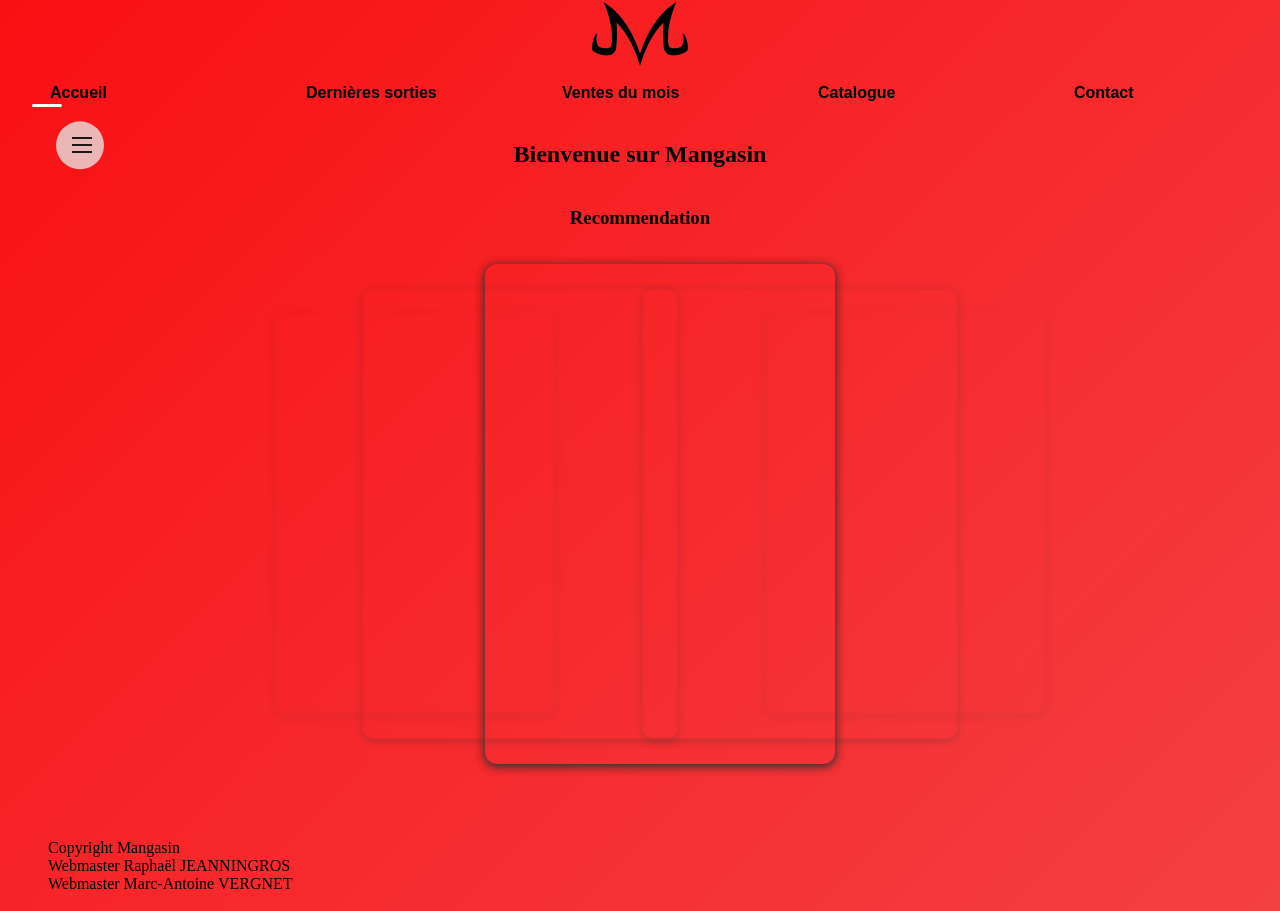
<file: index.html>
<!DOCTYPE html>

<html>

<head>
    <meta name="author" content="Raphaël JEANNINGROS & Marc-Antoine VERGNET" />
    <title>Index</title>
    <link href="style/global.css" rel="stylesheet">
    <link href="style/index.css" rel="stylesheet">
    <script src="script/index.js" defer></script>
</head>
<body>
    <header>
        <a class="M" href="#accueil" name="accueil"><img src="Photos/majin.png" width="100px"></a>
        <nav2>
            <a href="#accueil">Accueil</a>
            <a href="sortie.html">Dernières sorties</a>
            <a href="ventes.html">Ventes du mois</a>
            <a href="catalogue.html">Catalogue</a>
            <a href="contact.html">Contact</a>
            <div id="indicator"></div>
        </nav2>
    </header>
    <div id="gauche">
        <nav>
            <div class="navicon">
                <div></div>
            </div>
            
            <h3>Menu</h3>
            <a href="#accueil">[Accueil]</a>
            <a href="sortie.html">[Dernières sorties]</a>
            <a href="ventes.html">[Top 10 des ventes du mois]</a>
            <a href="catalogue.html">[Catalogue]</a>
            <a href="contact.html">[Contact]</a>
            
            </nav>
    </div>
    <div id="droite">
        <h2>Bienvenue sur Mangasin</h2>
        <h3>Recommendation</h3>
        <div class="carousel">
            <ul class="carousel__list">
                <li class="carousel__item" data-pos="-3">1</li>
              <li class="carousel__item" data-pos="-2">2</li>
              <li class="carousel__item" data-pos="-1">3</li>
              <li class="carousel__item" data-pos="0">4</li>
              <li class="carousel__item" data-pos="1">5</li>
              <li class="carousel__item" data-pos="2">6</li>
              <li class="carousel__item" data-pos="3">7</li>
            </ul>
        </div>
    </div>
    <footer style="white-space:pre-wrap">
        <div>
            Copyright Mangasin
            Webmaster Raphaël JEANNINGROS
            Webmaster Marc-Antoine VERGNET
        </div>
    </footer>

</body>
</file>
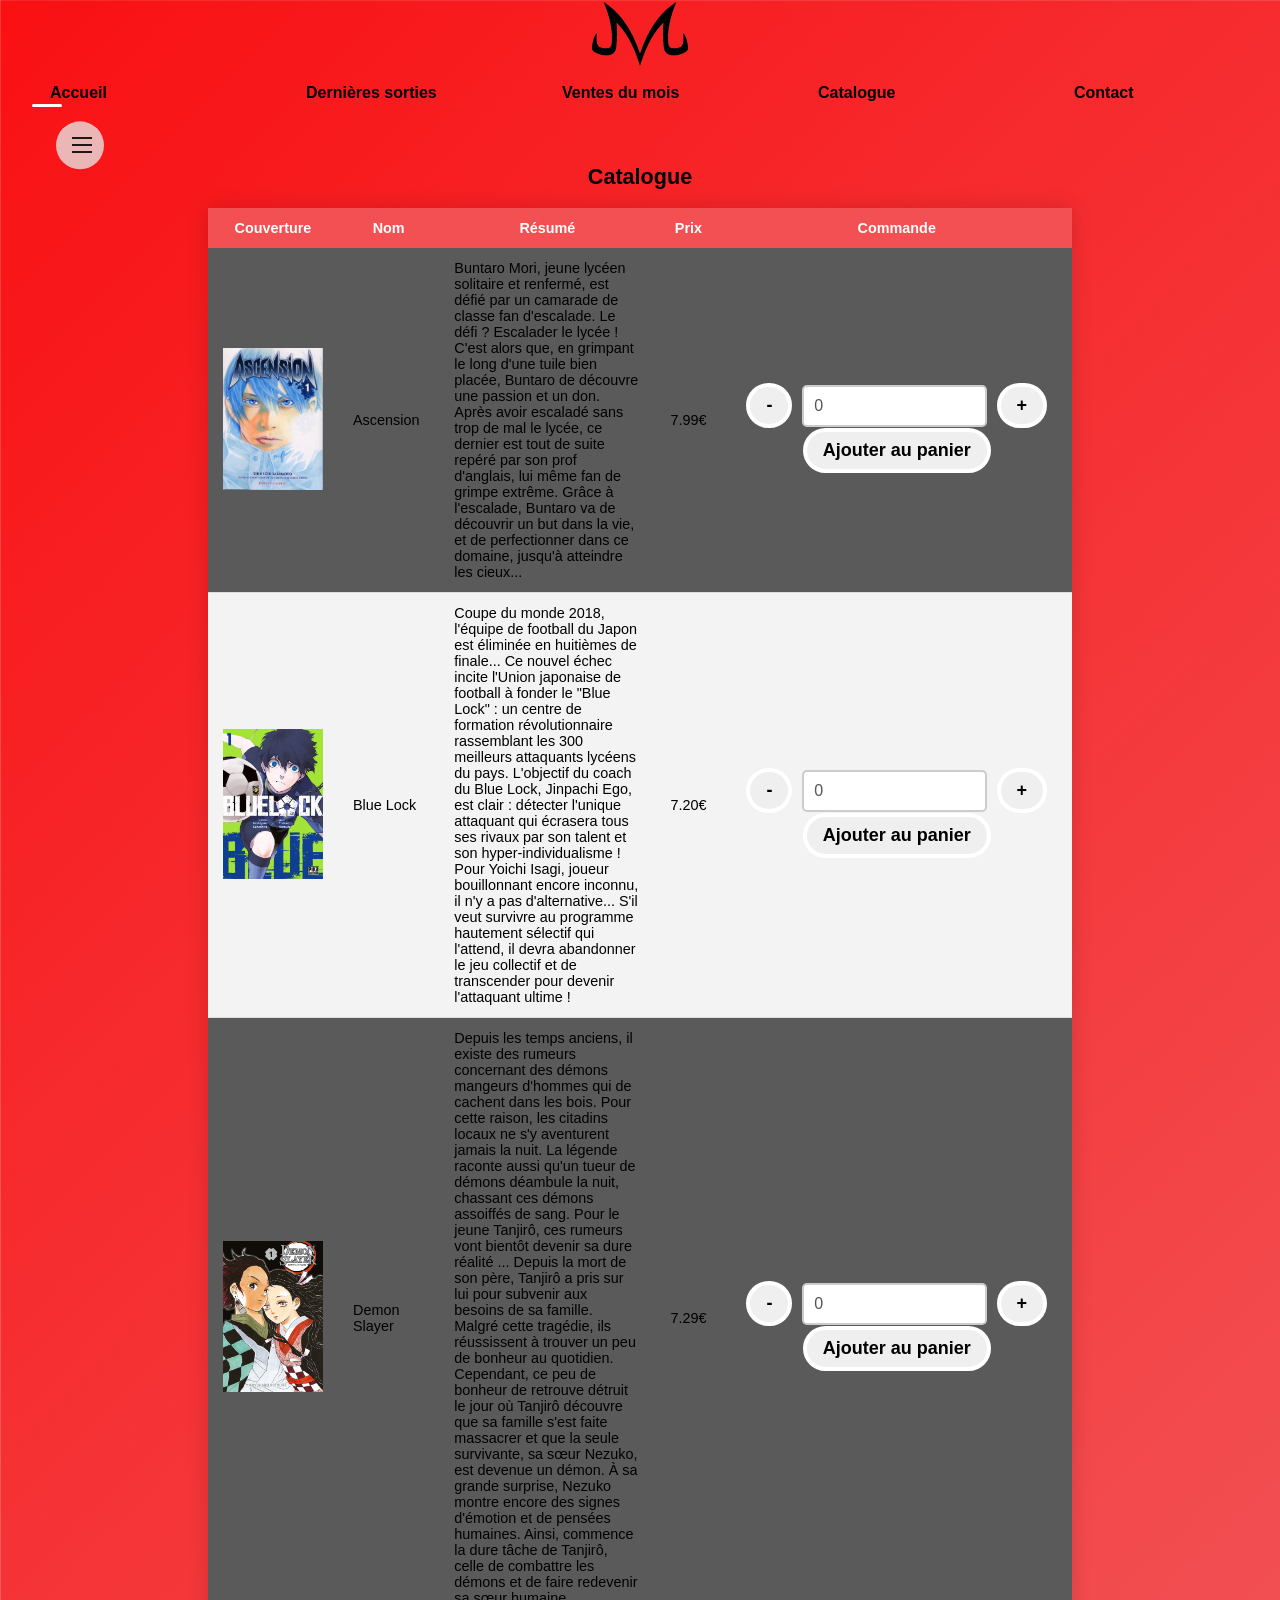
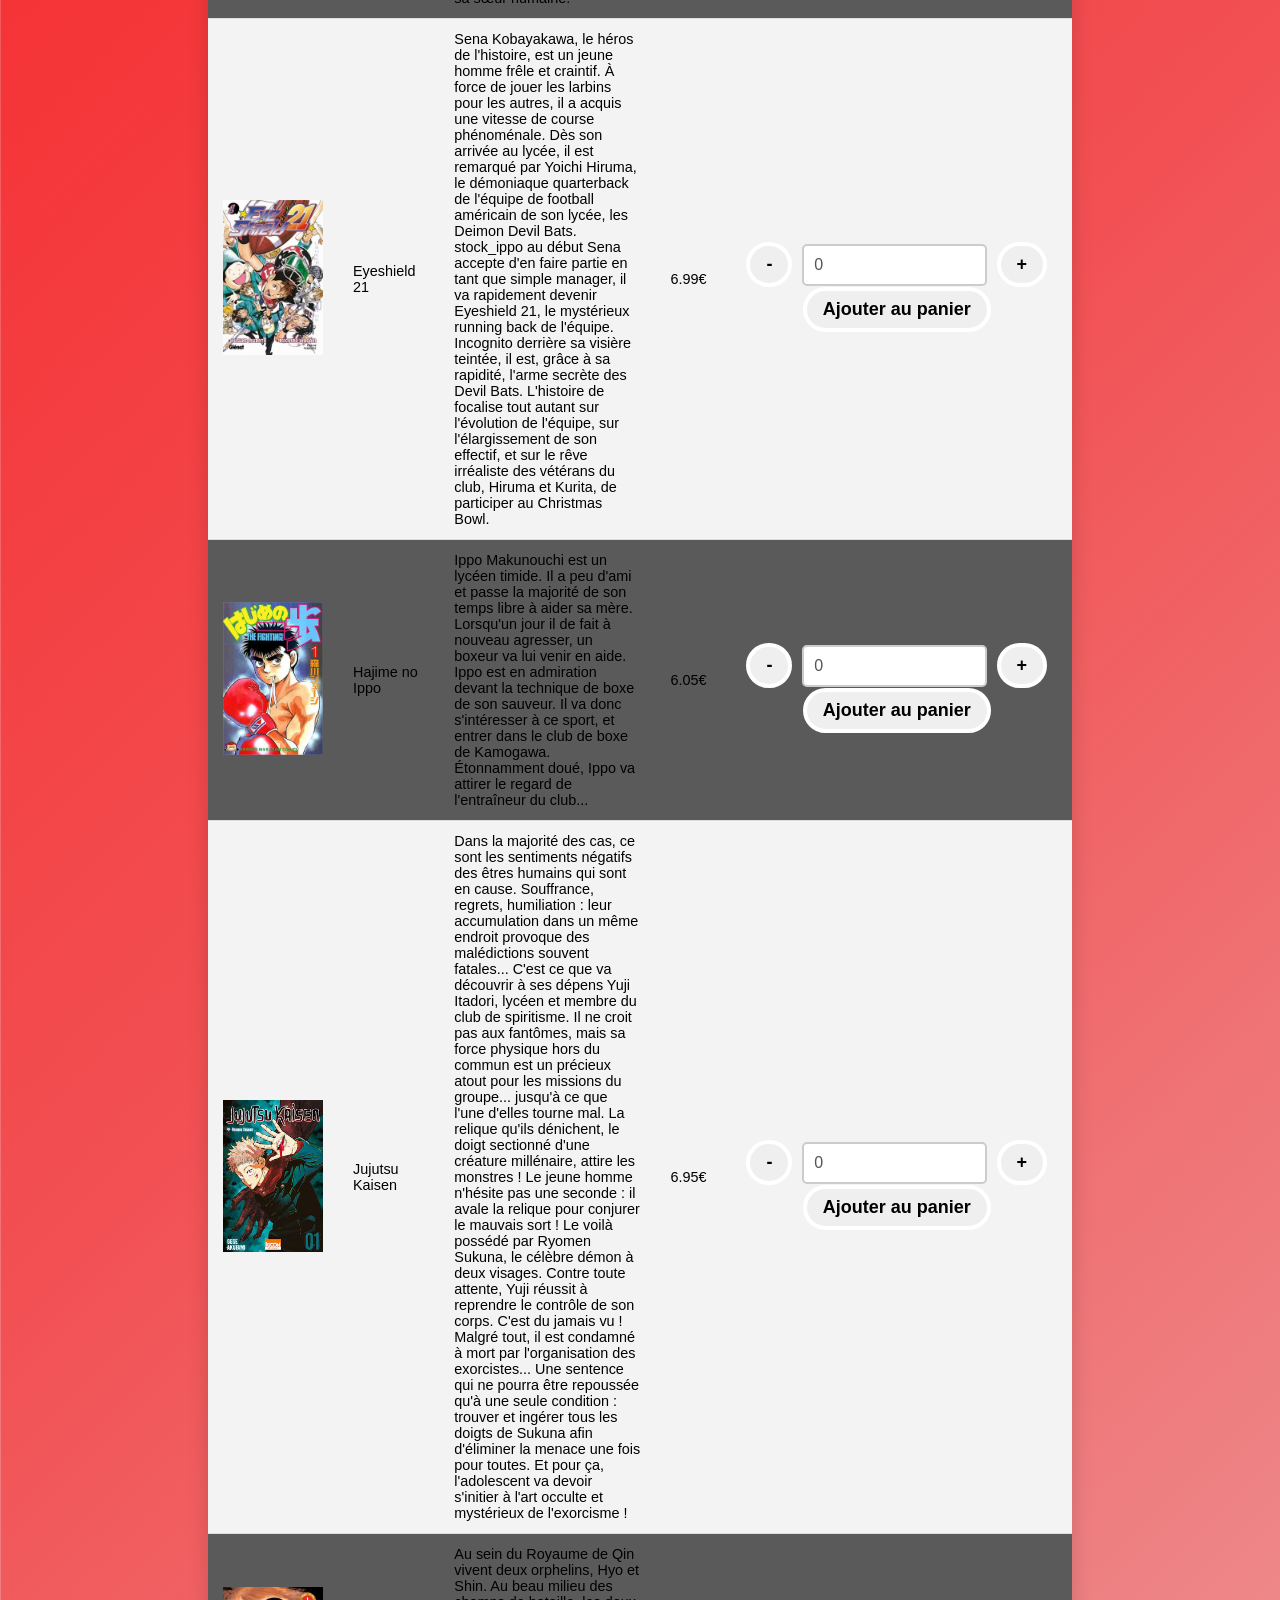
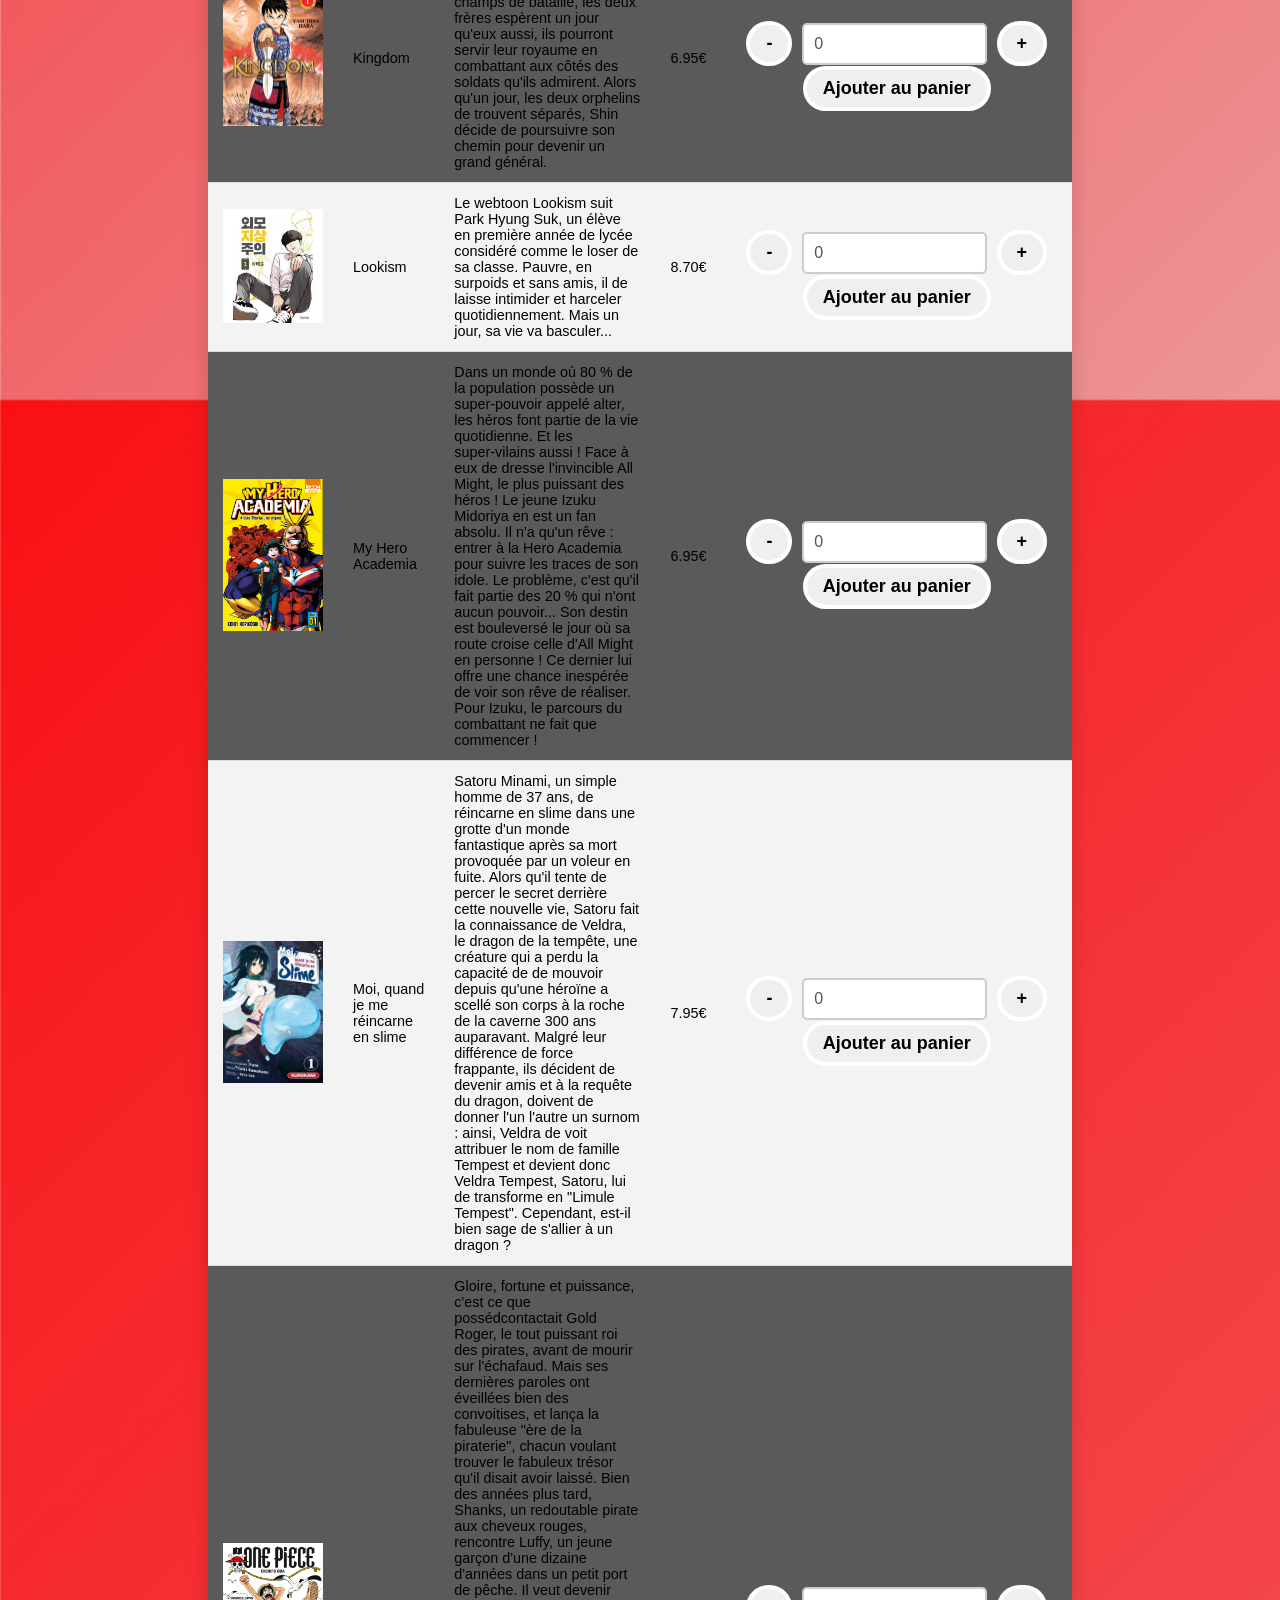
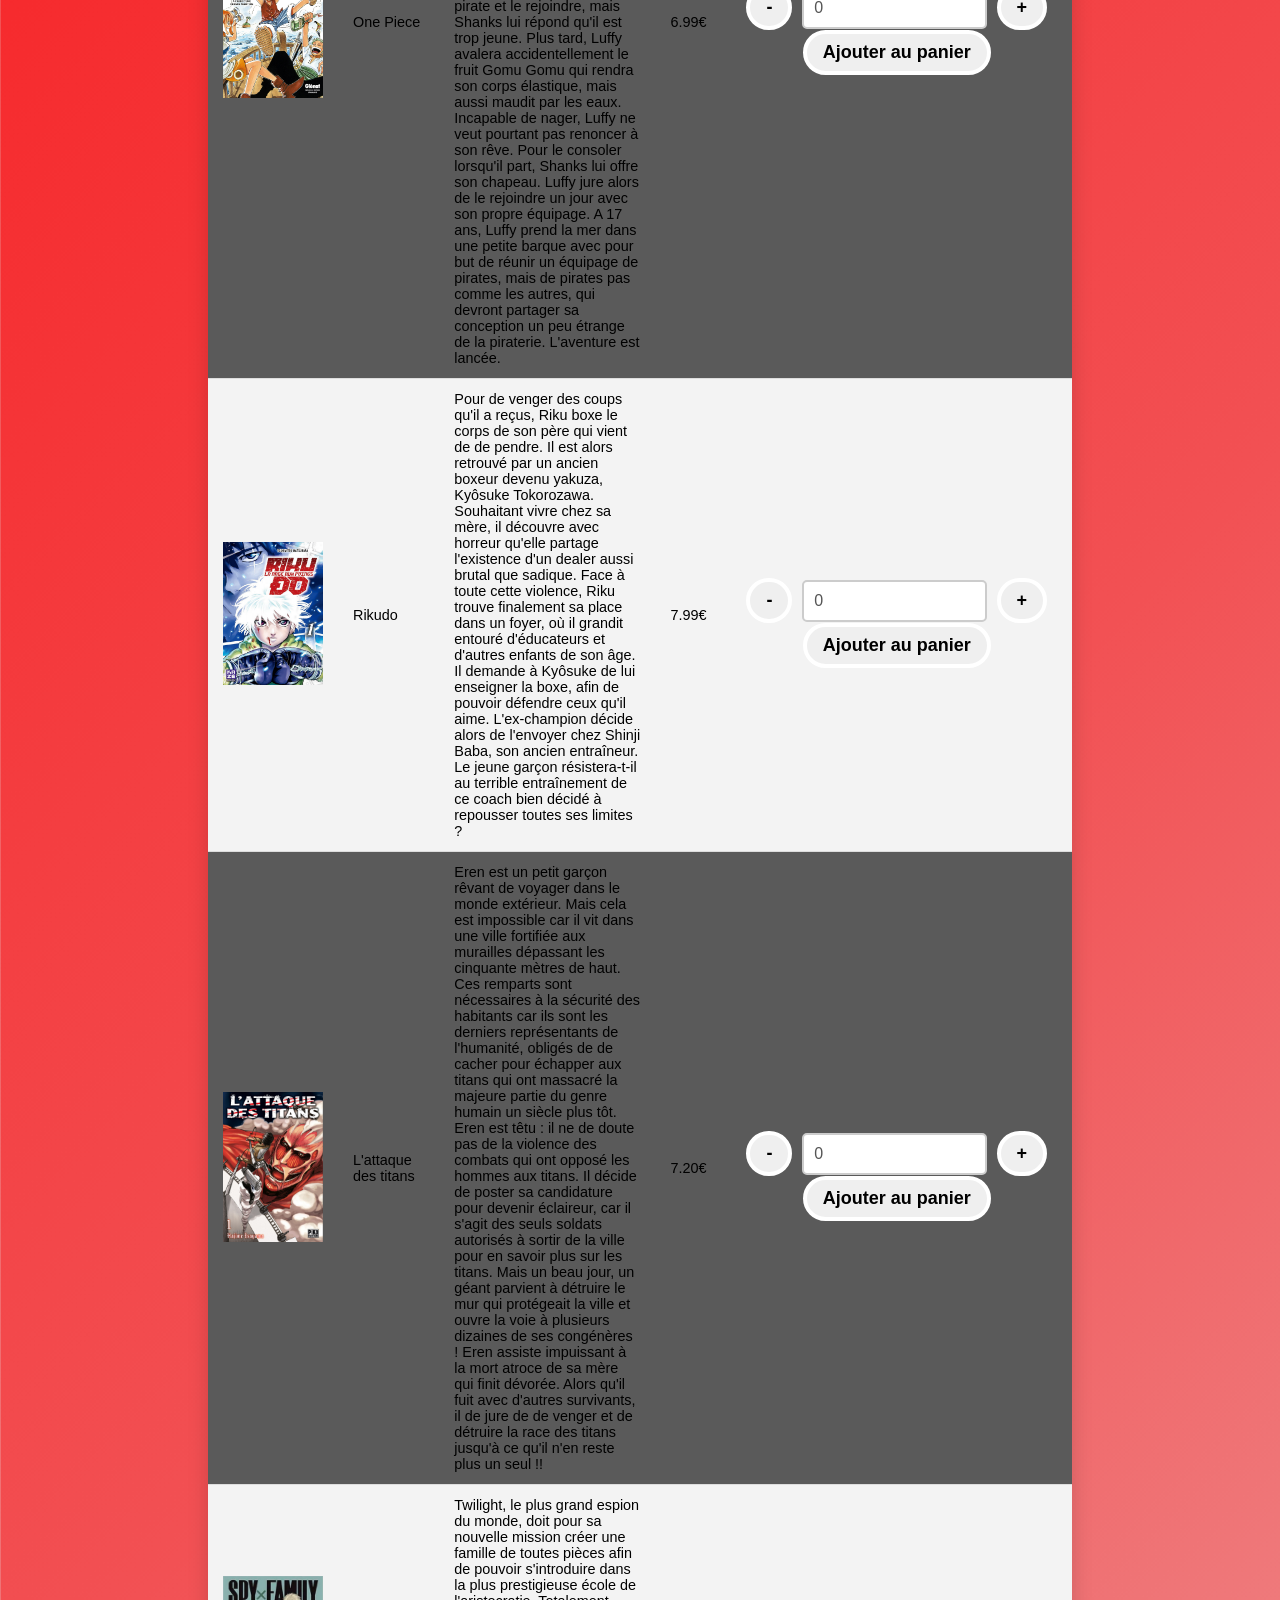
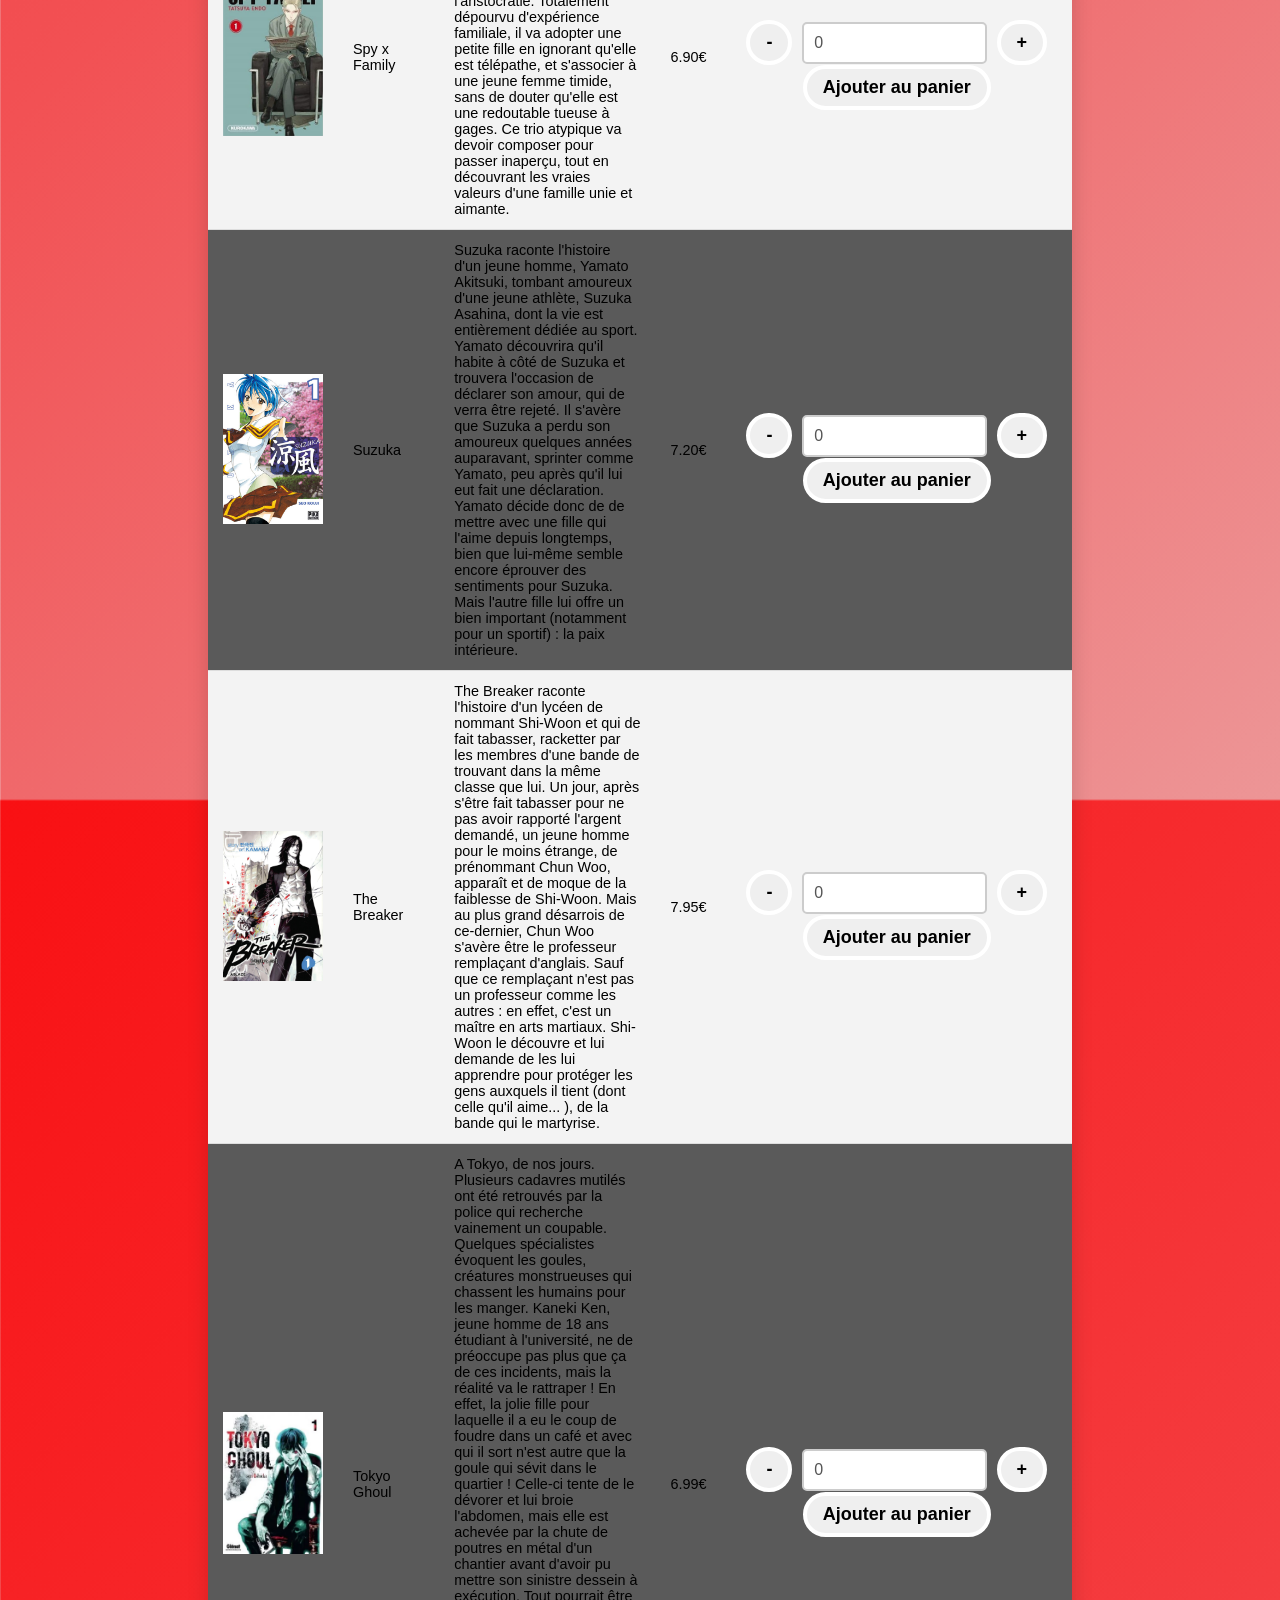
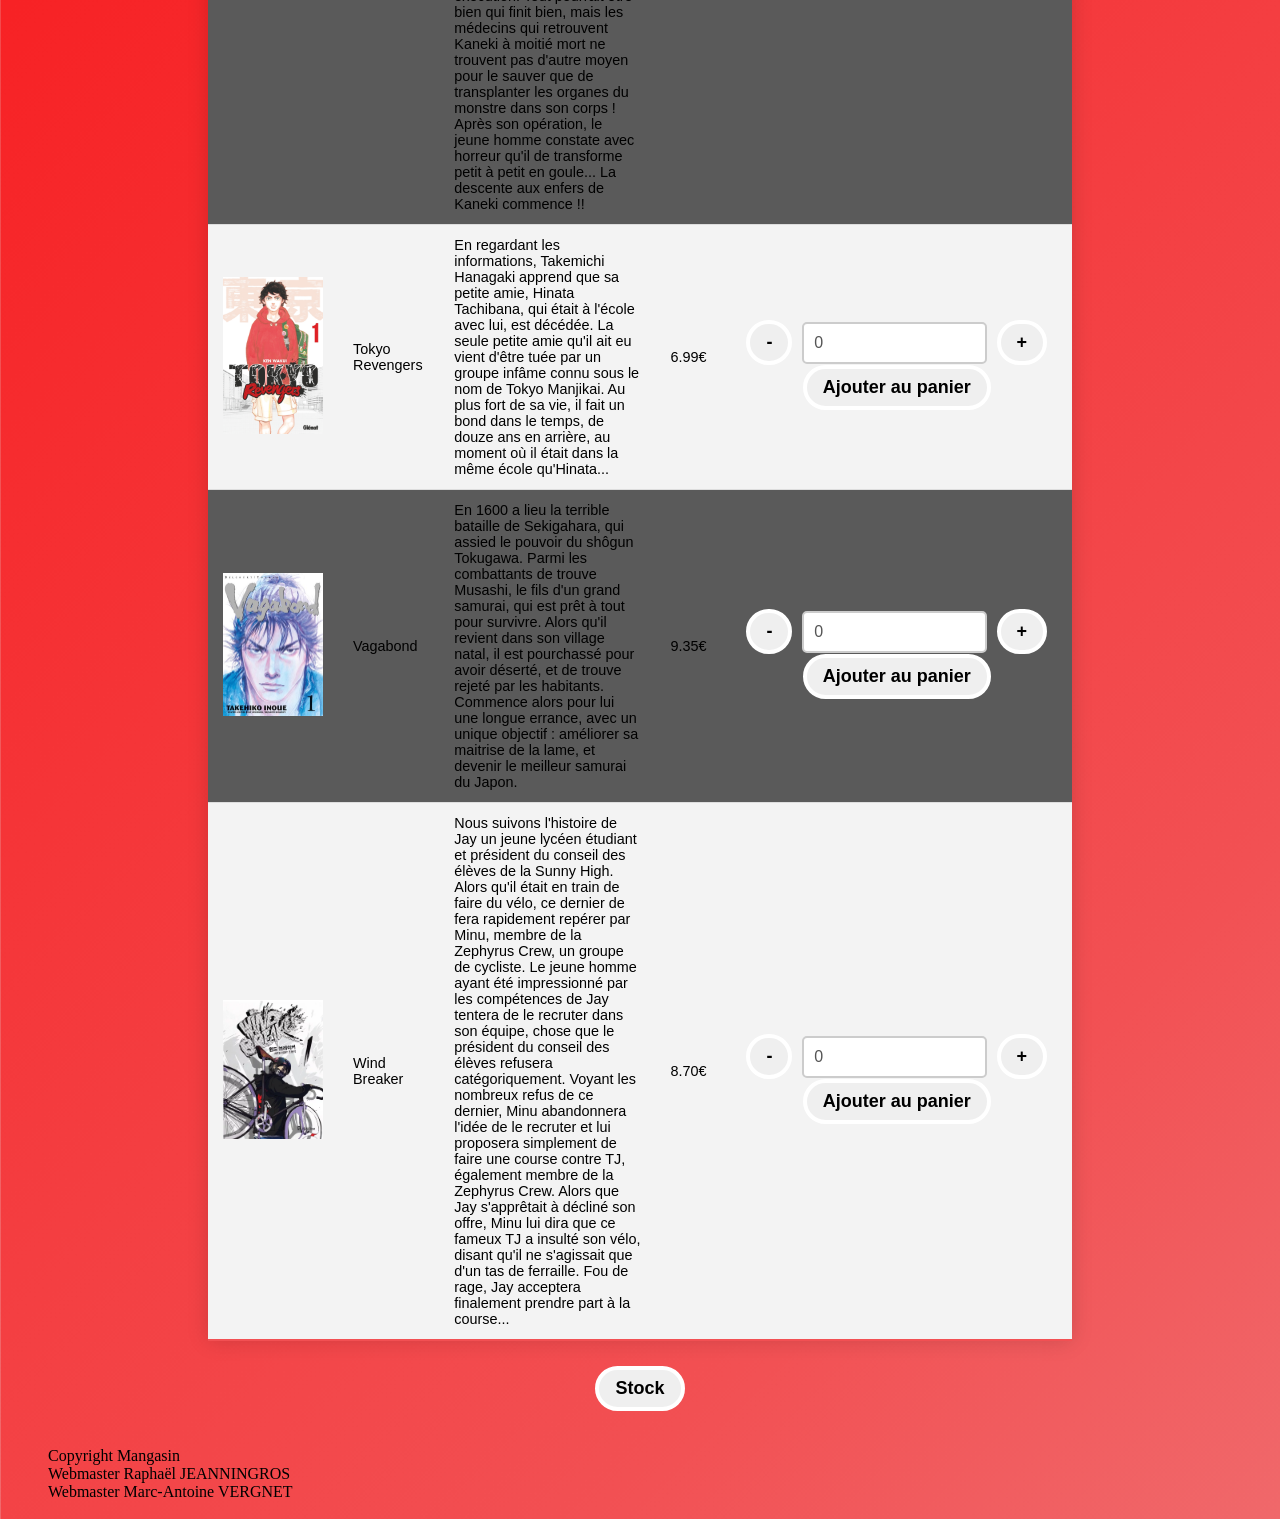
<file: catalogue.html>
<!DOCTYPE html>

<html>

<head>
    <meta name="author" content="Raphaël JEANNINGROS & Marc-Antoine VERGNET" />
    <title>Catalogue</title>
    <link href="style/global.css" rel="stylesheet">
    <link href="style/catalogue.css" rel="stylesheet">
    <script src="script/catalogue.js" defer></script>
</head>

<body>
    <header>
        <a class="M" href="index.html" name="catalogue"><img src="Photos/majin.png" width="100px"></a>
        <nav2>
            <a href="index.html">Accueil</a>
            <a href="sortie.html">Dernières sorties</a>
            <a href="ventes.html">Ventes du mois</a>
            <a href="#catalogue">Catalogue</a>
            <a href="contact.html">Contact</a>
            <div id="indicator"></div>
        </nav2>
    </header>
    <div id="gauche">
        <nav>
            <div class="navicon">
                <div></div>
            </div>
            
            <h3>Menu</h3>
            <a href="index.html">[Accueil]</a>
            <a href="sortie.html">[Dernières sorties]</a>
            <a href="ventes.html">[Top 10 des ventes du mois]</a>
            <a href="#catalogue">[Catalogue]</a>
            <a href="contact.html">[Contact]</a>
            
        </nav>
    </div>
    <div id="droite">
        <table cellpadding="0" cellspacing="0" border="0" class="styled-table">
            <caption>
                <h2>Catalogue</h2>
            </caption>
            <thead>
                <tr> 
                    <th>Couverture</th>
                    <th>Nom</th>
                    <th>Résumé</th>
                    <th>Prix</th>
                    <th>Commande</th>
                </tr> 
            </thead>
            <tr>
                <td><a name="ascension"><img src="Photos/ascension.jpg" width="100px"></a></td>
                <td>Ascension</td>
                <td>Buntaro Mori, jeune lycéen solitaire et renfermé, est défié par un camarade de
                    classe fan d'escalade. Le défi ? Escalader le lycée ! C'est alors que, en grimpant le long d'une
                    tuile bien placée, Buntaro de découvre une passion et un don. Après avoir escaladé sans trop
                    de mal le lycée, ce dernier est tout de suite repéré par son prof
                    d'anglais, lui même fan de grimpe extrême. Grâce à l'escalade, Buntaro va de
                    découvrir un but dans la vie, et de perfectionner dans ce domaine, jusqu'à atteindre les
                    cieux...</td>
                <td>7.99€</td>
                <td>
                    <div class="stock" style="visibility: hidden;"><span id="stock_ascension">20</div>
                    <div class="commande">
                        <button class="bn3637 bn36" onclick="moins(document.getElementById('quanti_ascension'))" >
                            -
                        </button>
                        <input placeholder="0" class="input-style" id="quanti_ascension" value="0">
                        <button class="bn3637 bn36" onclick="plus(document.getElementById('stock_ascension'),document.getElementById('quanti_ascension'))" >
                            +
                        </button>
                    </div>
                    <div class="commande">
                        <button class="bn3637 bn36" onclick="panier (document.getElementById('stock_ascension'),document.getElementById('quanti_ascension'))">
                            Ajouter au panier
                        </button>
                    </div>
                </td>
            </tr>
            <tr>
                <td><a name="BlueLock"><img src="Photos/BlueLock.jpg" width="100px"></a></td>
                <td>Blue Lock</td>
                <td>Coupe du monde 2018, l'équipe de football du Japon est éliminée en huitièmes
                    de finale... Ce nouvel échec incite l'Union japonaise de football à
                    fonder le "Blue Lock" : un centre de formation révolutionnaire rassemblant les 300
                    meilleurs attaquants lycéens du pays. L'objectif du coach du Blue Lock, Jinpachi Ego, est clair
                    : détecter l'unique attaquant qui écrasera tous ses rivaux par son talent et son
                    hyper-individualisme ! Pour Yoichi Isagi, joueur bouillonnant encore inconnu, il n'y a pas
                    d'alternative... S'il veut survivre au programme hautement sélectif qui l'attend, il devra
                    abandonner le jeu collectif et de transcender pour devenir l'attaquant ultime !</td>
                <td>7.20€</td>
                <td>
                    <div class="stock" style="visibility: hidden;"><span id="stock_bluelock">20</div>
                    <div class="commande">
                        <button class="bn3637 bn36" onclick="moins(document.getElementById('quanti_bluelock'))" >
                            -
                        </button>
                        <input placeholder="0" class="input-style" id="quanti_bluelock" value="0">
                        <button class="bn3637 bn36" onclick="plus(document.getElementById('stock_bluelock'),document.getElementById('quanti_bluelock'))" >
                            +
                        </button>
                    </div>
                    <div class="commande">
                        <button class="bn3637 bn36" onclick="panier (document.getElementById('stock_bluelock'),document.getElementById('quanti_bluelock'))">
                            Ajouter au panier
                        </button>
                    </div>
                </td>
            </tr>
            <tr>
                <td><a name="demon"><img src="Photos/demon.jpg" width="100px"></a></td>
                <td>Demon Slayer</td>
                <td>Depuis les temps anciens, il existe des rumeurs concernant des démons mangeurs d'hommes qui de
                    cachent dans les bois. Pour cette raison, les citadins locaux ne s'y aventurent jamais la nuit.
                    La légende raconte aussi qu'un tueur de démons déambule la nuit, chassant ces
                    démons assoiffés de sang. Pour le jeune Tanjirô, ces rumeurs vont bientôt devenir
                    sa dure réalité ... Depuis la mort de son père, Tanjirô a pris sur lui pour
                    subvenir aux besoins de sa famille. Malgré cette tragédie, ils réussissent à
                    trouver un peu de bonheur au quotidien. Cependant, ce peu de bonheur
                    de retrouve détruit le jour où Tanjirô découvre que sa famille s'est faite massacrer et que la
                    seule survivante, sa sœur Nezuko, est devenue un démon. À sa grande surprise, Nezuko montre
                    encore des signes d'émotion et de pensées humaines. Ainsi, commence la dure tâche
                    de Tanjirô, celle de combattre les démons et de faire
                    redevenir sa sœur humaine.</td>
                <td>7.29€</td>
                <td>
                    <div class="stock" style="visibility: hidden;"><span id="stock_demon">20</div>
                    <div class="commande">
                        <button class="bn3637 bn36" onclick="moins(document.getElementById('quanti_demon'))" >
                            -
                        </button>
                        <input placeholder="0" class="input-style" id="quanti_demon" value="0">
                        <button class="bn3637 bn36" onclick="plus(document.getElementById('stock_demon'),document.getElementById('quanti_demon'))" >
                            +
                        </button>
                    </div>
                    <div class="commande">
                        <button class="bn3637 bn36" onclick="panier (document.getElementById('stock_demon'),document.getElementById('quanti_demon'))">
                            Ajouter au panier
                        </button>
                    </div>
                </td>
            </tr>
            <tr>
                <td><a name="eyeshield"><img src="Photos/eyeshield.jpg" width="100px"></a></td>
                <td>Eyeshield 21</td>
                <td>Sena Kobayakawa, le héros de l'histoire, est un jeune homme frêle et craintif. À
                    force de jouer les larbins pour les autres, il a acquis une vitesse
                    de course phénoménale. Dès son arrivée au lycée, il est remarqué par Yoichi
                    Hiruma, le démoniaque quarterback de l'équipe de football américain
                    de son lycée, les Deimon Devil Bats. stock_ippo au début Sena accepte d'en faire
                    partie en tant que simple manager, il va rapidement devenir Eyeshield 21, le mystérieux running
                    back de l'équipe. Incognito derrière sa visière teintée, il est, grâce à sa
                    rapidité, l'arme secrète des Devil Bats. L'histoire de focalise tout autant sur l'évolution
                    de l'équipe, sur l'élargissement de son effectif, et sur le rêve
                    irréaliste des vétérans du club, Hiruma et Kurita, de participer au Christmas
                    Bowl.</td>
                <td>6.99€</td>
                <td>
                    <div class="stock" style="visibility: hidden;"><span id="stock_eyeshield">20</div>
                    <div class="commande">
                        <button class="bn3637 bn36" onclick="moins(document.getElementById('quanti_eyeshield'))" >
                            -
                        </button>
                        <input placeholder="0" class="input-style" id="quanti_eyeshield" value="0">
                        <button class="bn3637 bn36" onclick="plus(document.getElementById('stock_eyeshield'),document.getElementById('quanti_eyeshield'))" >
                            +
                        </button>
                    </div>
                    <div class="commande">
                        <button class="bn3637 bn36" onclick="panier (document.getElementById('stock_eyeshield'),document.getElementById('quanti_eyeshield'))">
                            Ajouter au panier
                        </button>
                    </div>
                </td>
            </tr>
            <tr>
                <td><a name="Ippo"><img src="Photos/Ippo.jpg" width="100px"></a></td>
                <td>Hajime no Ippo</td>
                <td>Ippo Makunouchi est un lycéen timide. Il a peu d'ami et passe la majorité de son
                    temps libre à aider sa mère. Lorsqu'un jour il de fait à nouveau agresser, un boxeur va lui
                    venir en aide. Ippo est en admiration devant la technique de boxe de
                    son sauveur. Il va donc s'intéresser à ce sport, et entrer dans le club de boxe
                    de Kamogawa. Étonnamment doué, Ippo va attirer le regard de
                    l'entraîneur du club...</td>
                <td>6.05€</td>
                <td>
                    <div class="stock" style="visibility: hidden;"><span id="stock_ippo">20</div>
                    <div class="commande">
                        <button class="bn3637 bn36" onclick="moins(document.getElementById('quanti_ippo'))" >
                            -
                        </button>
                        <input placeholder="0" class="input-style" id="quanti_ippo" value="0">
                        <button class="bn3637 bn36" onclick="plus(document.getElementById('stock_ippo'),document.getElementById('quanti_ippo'))" >
                            +
                        </button>
                    </div>
                    <div class="commande">
                        <button class="bn3637 bn36" onclick="panier (document.getElementById('stock_ippo'),document.getElementById('quanti_ippo'))">
                            Ajouter au panier
                        </button>
                    </div>
                </td>
            </tr>
            <tr>
                <td><a name="jujutsu"><img src="Photos/jujutsu.jpeg" width="100px"></a></td>
                <td>Jujutsu Kaisen</td>
                <td>Dans la majorité des cas, ce sont les sentiments négatifs des êtres humains qui sont en cause.
                    Souffrance, regrets, humiliation : leur accumulation dans un même endroit provoque des
                    malédictions souvent fatales... C'est ce que va découvrir à ses dépens Yuji Itadori, lycéen et
                    membre du club de spiritisme. Il ne croit pas aux fantômes, mais sa force physique
                    hors du commun est un précieux atout pour les missions du groupe... jusqu'à ce que l'une d'elles
                    tourne mal. La relique qu'ils dénichent, le doigt sectionné d'une créature millénaire, attire
                    les monstres ! Le jeune homme n'hésite pas une seconde : il avale la relique pour conjurer le
                    mauvais sort ! Le voilà possédé par Ryomen Sukuna, le célèbre démon à deux visages. Contre toute
                    attente, Yuji réussit à reprendre le contrôle de son corps. C'est du jamais vu !
                    Malgré tout, il est condamné à mort par l'organisation des exorcistes... Une sentence qui ne
                    pourra être repoussée qu'à une seule condition : trouver et ingérer tous les doigts
                    de Sukuna afin d'éliminer la menace une fois pour toutes. Et pour ça, l'adolescent
                    va devoir s'initier à l'art occulte et mystérieux de l'exorcisme !</td>
                <td>6.95€</td>
                <td>
                    <div class="stock" style="visibility: hidden;"><span id="stock_jujutsu">20</div>
                    <div class="commande">
                        <button class="bn3637 bn36" onclick="moins(document.getElementById('quanti_jujutsu'))" >
                            -
                        </button>
                        <input placeholder="0" class="input-style" id="quanti_jujutsu" value="0">
                        <button class="bn3637 bn36" onclick="plus(document.getElementById('stock_jujutsu'),document.getElementById('quanti_jujutsu'))" >
                            +
                        </button>
                    </div>
                    <div class="commande">
                        <button class="bn3637 bn36" onclick="panier (document.getElementById('stock_jujutsu'),document.getElementById('quanti_jujutsu'))">
                            Ajouter au panier
                        </button>
                    </div>
                </td>
            </tr>
            <tr>
                <td><a name="Kingdom"><img src="Photos/Kingdom.jpg" width="100px"></a></td>
                <td>Kingdom</td>
                <td>Au sein du Royaume de Qin vivent deux orphelins, Hyo et Shin. Au beau milieu des
                    champs de bataille, les deux frères espèrent un jour qu'eux aussi, ils pourront
                    servir leur royaume en combattant aux côtés des soldats qu'ils admirent. Alors qu'un jour, les
                    deux orphelins de trouvent séparés, Shin décide de poursuivre son chemin pour
                    devenir un grand général.</td>
                <td>6.95€</td>
                <td>
                    <div class="stock" style="visibility: hidden;"><span id="stock_kingdom">20</div>
                    <div class="commande">
                        <button class="bn3637 bn36" onclick="moins(document.getElementById('quanti_kingdom'))" >
                            -
                        </button>
                        <input placeholder="0" class="input-style" id="quanti_kingdom" value="0">
                        <button class="bn3637 bn36" onclick="plus(document.getElementById('stock_kingdom'),document.getElementById('quanti_kingdom'))" >
                            +
                        </button>
                    </div>
                    <div class="commande">
                        <button class="bn3637 bn36" onclick="panier (document.getElementById('stock_kingdom'),document.getElementById('quanti_kingdom'))">
                            Ajouter au panier
                        </button>
                    </div>
                </td>
            </tr>
            <tr>
                <td><a name="Lookism"><img src="Photos/Lookism.jpg" width="100px"></a></td>
                <td>Lookism</td>
                <td>Le webtoon Lookism suit Park Hyung Suk, un élève en première année de lycée
                    considéré comme le loser de sa classe. Pauvre, en surpoids et sans amis, il de
                    laisse intimider et harceler quotidiennement. Mais un jour, sa vie va basculer...</td>
                <td>8.70€</td>
                <td>
                    <div class="stock" style="visibility: hidden;"><span id="stock_lookism">20</div>
                    <div class="commande">
                        <button class="bn3637 bn36" onclick="moins(document.getElementById('quanti_lookism'))" >
                            -
                        </button>
                        <input placeholder="0" class="input-style" id="quanti_lookism" value="0">
                        <button class="bn3637 bn36" onclick="plus(document.getElementById('stock_lookism'),document.getElementById('quanti_lookism'))" >
                            +
                        </button>
                    </div>
                    <div class="commande">
                        <button class="bn3637 bn36" onclick="panier (document.getElementById('stock_lookism'),document.getElementById('quanti_lookism'))">
                            Ajouter au panier
                        </button>
                    </div>
                </td>
            </tr>
            <tr>
                <td><a name="MHA"><img src="Photos/MHA.jpg" width="100px"></a></td>
                <td>My Hero Academia</td>
                <td>Dans un monde où 80 % de la population possède un super‑pouvoir appelé alter, les
                    héros font partie de la vie quotidienne. Et les super‑vilains aussi ! Face à eux
                    de dresse l'invincible All Might, le plus puissant des héros ! Le jeune Izuku Midoriya en est un
                    fan absolu. Il n'a qu'un rêve : entrer à la Hero Academia pour suivre les traces
                    de son idole. Le problème, c'est qu'il fait partie des 20 % qui n'ont aucun
                    pouvoir... Son destin est bouleversé le jour où sa route croise celle d'All Might en personne !
                    Ce dernier lui offre une chance inespérée de voir son rêve de réaliser. Pour
                    Izuku, le parcours du combattant ne fait que commencer !</td>
                <td>6.95€</td>
                <td>
                    <div class="stock" style="visibility: hidden;"><span id="stock_mha">20</div>
                    <div class="commande">
                        <button class="bn3637 bn36" onclick="moins(document.getElementById('quanti_mha'))" >
                            -
                        </button>
                        <input placeholder="0" class="input-style" id="quanti_mha" value="0">
                        <button class="bn3637 bn36" onclick="plus(document.getElementById('stock_mha'),document.getElementById('quanti_mha'))" >
                            +
                        </button>
                    </div>
                    <div class="commande">
                        <button class="bn3637 bn36" onclick="panier (document.getElementById('stock_mha'),document.getElementById('quanti_mha'))">
                            Ajouter au panier
                        </button>
                    </div>
                </td>
            </tr>
            <tr>
                <td><a name="Slime"><img src="Photos/Slime.jpg" width="100px"></a></td>
                <td>Moi, quand je me réincarne en slime</td>
                <td>Satoru Minami, un simple homme de 37 ans, de réincarne en slime dans une grotte
                    d'un monde fantastique après sa mort provoquée par un voleur en fuite. Alors qu'il tente
                    de percer le secret derrière cette nouvelle vie, Satoru fait la connaissance
                    de Veldra, le dragon de la tempête, une créature qui a perdu la
                    capacité de de mouvoir depuis qu'une héroïne a scellé son corps à la roche
                    de la caverne 300 ans auparavant. Malgré leur différence de force
                    frappante, ils décident de devenir amis et à la requête du dragon, doivent de
                    donner l'un l'autre un surnom : ainsi, Veldra de voit attribuer le nom de famille
                    Tempest et devient donc Veldra Tempest, Satoru, lui de transforme en "Limule Tempest".
                    Cependant, est-il bien sage de s'allier à un dragon ?</td>
                <td>7.95€</td>
                <td>
                    <div class="stock" style="visibility: hidden;"><span id="stock_slime">20</div>
                    <div class="commande">
                        <button class="bn3637 bn36" onclick="moins(document.getElementById('quanti_slime'))" >
                            -
                        </button>
                        <input placeholder="0" class="input-style" id="quanti_slime" value="0">
                        <button class="bn3637 bn36" onclick="plus(document.getElementById('stock_slime'),document.getElementById('quanti_slime'))" >
                            +
                        </button>
                    </div>
                    <div class="commande">
                        <button class="bn3637 bn36" onclick="panier (document.getElementById('stock_slime'),document.getElementById('quanti_slime'))">
                            Ajouter au panier
                        </button>
                    </div>
                </td>
            </tr>
            <tr>
                <td><a name="OnePiece"><img src="Photos/OnePiece.jpg" width="100px"></a></td>
                <td>One Piece</td>
                <td>Gloire, fortune et puissance, c'est ce que possédcontactait Gold Roger, le tout puissant roi des
                    pirates, avant de mourir sur l'échafaud. Mais ses dernières paroles ont éveillées
                    bien des convoitises, et lança la fabuleuse "ère de la piraterie", chacun voulant
                    trouver le fabuleux trésor qu'il disait avoir laissé. Bien des années plus tard, Shanks, un
                    redoutable pirate aux cheveux rouges, rencontre Luffy, un jeune garçon d'une dizaine d'années
                    dans un petit port de pêche. Il veut devenir pirate et le rejoindre, mais Shanks
                    lui répond qu'il est trop jeune. Plus tard, Luffy avalera accidentellement le fruit Gomu Gomu
                    qui rendra son corps élastique, mais aussi maudit par les eaux. Incapable de
                    nager, Luffy ne veut pourtant pas renoncer à son rêve. Pour le consoler lorsqu'il part, Shanks
                    lui offre son chapeau. Luffy jure alors de le rejoindre un jour avec son propre
                    équipage. A 17 ans, Luffy prend la mer dans une petite barque avec pour but de
                    réunir un équipage de pirates, mais de pirates pas comme les autres,
                    qui devront partager sa conception un peu étrange de la piraterie. L'aventure est
                    lancée.</td>
                <td>6.99€</td>
                <td>
                    <div class="stock" style="visibility: hidden;"><span id="stock_onepiece">20</div>
                    <div class="commande">
                        <button class="bn3637 bn36" onclick="moins(document.getElementById('quanti_onepiece'))" >
                            -
                        </button>
                        <input placeholder="0" class="input-style" id="quanti_onepiece" value="0">
                        <button class="bn3637 bn36" onclick="plus(document.getElementById('stock_onepiece'),document.getElementById('quanti_onepiece'))" >
                            +
                        </button>
                    </div>
                    <div class="commande">
                        <button class="bn3637 bn36" onclick="panier (document.getElementById('stock_onepiece'),document.getElementById('quanti_onepiece'))">
                            Ajouter au panier
                        </button>
                    </div>
                </td>
            </tr>
            <tr>
                <td><a name="rikudo"><img src="Photos/rikudo.jpg" width="100px"></a></td>
                <td>Rikudo</td>
                <td>Pour de venger des coups qu'il a reçus, Riku boxe le corps de son père qui vient
                    de de pendre. Il est alors retrouvé par un ancien boxeur devenu yakuza, Kyôsuke
                    Tokorozawa. Souhaitant vivre chez sa mère, il découvre avec horreur qu'elle partage l'existence
                    d'un dealer aussi brutal que sadique. Face à toute cette violence, Riku trouve finalement sa
                    place dans un foyer, où il grandit entouré d'éducateurs et d'autres enfants de son
                    âge. Il demande à Kyôsuke de lui enseigner la boxe, afin de pouvoir
                    défendre ceux qu'il aime. L'ex-champion décide alors de l'envoyer chez Shinji
                    Baba, son ancien entraîneur. Le jeune garçon résistera-t-il au terrible entraînement
                    de ce coach bien décidé à repousser toutes ses limites ?</td>
                <td>7.99€</td>
                <td>
                    <div class="stock" style="visibility: hidden;"><span id="stock_rikudo">20</div>
                    <div class="commande">
                        <button class="bn3637 bn36" onclick="moins(document.getElementById('quanti_rikudo'))" >
                            -
                        </button>
                        <input placeholder="0" class="input-style" id="quanti_rikudo" value="0">
                        <button class="bn3637 bn36" onclick="plus(document.getElementById('stock_rikudo'),document.getElementById('quanti_rikudo'))" >
                            +
                        </button>
                    </div>
                    <div class="commande">
                        <button class="bn3637 bn36" onclick="panier (document.getElementById('stock_rikudo'),document.getElementById('quanti_rikudo'))">
                            Ajouter au panier
                        </button>
                    </div>
                </td>
            </tr>
            <tr>
                <td><a name="snk"><img src="Photos/snk.jpg" width="100px"></a></td>
                <td>L'attaque des titans</td>
                <td>Eren est un petit garçon rêvant de voyager dans le monde extérieur. Mais cela est
                    impossible car il vit dans une ville fortifiée aux murailles dépassant les cinquante mètres
                    de haut. Ces remparts sont nécessaires à la sécurité des habitants car ils sont
                    les derniers représentants de l'humanité, obligés de de cacher pour
                    échapper aux titans qui ont massacré la majeure partie du genre humain un siècle plus tôt. Eren
                    est têtu : il ne de doute pas de la violence des combats qui ont opposé les hommes
                    aux titans. Il décide de poster sa candidature pour devenir éclaireur, car il
                    s'agit des seuls soldats autorisés à sortir de la ville pour en savoir plus sur
                    les titans. Mais un beau jour, un géant parvient à détruire le mur qui protégeait la ville et
                    ouvre la voie à plusieurs dizaines de ses congénères ! Eren assiste impuissant à
                    la mort atroce de sa mère qui finit dévorée. Alors qu'il fuit avec d'autres
                    survivants, il de jure de de venger et de détruire la race des
                    titans jusqu'à ce qu'il n'en reste plus un seul !!</td>
                <td>7.20€</td>
                <td>
                    <div class="stock" style="visibility: hidden;"><span id="stock_snk">20</div>
                    <div class="commande">
                        <button class="bn3637 bn36" onclick="moins(document.getElementById('quanti_snk'))" >
                            -
                        </button>
                        <input placeholder="0" class="input-style" id="quanti_snk" value="0">
                        <button class="bn3637 bn36" onclick="plus(document.getElementById('stock_snk'),document.getElementById('quanti_snk'))" >
                            +
                        </button>
                    </div>
                    <div class="commande">
                        <button class="bn3637 bn36" onclick="panier (document.getElementById('stock_snk'),document.getElementById('quanti_snk'))">
                            Ajouter au panier
                        </button>
                    </div>
                </td>
            </tr>
            <tr>
                <td><a name="spy"><img src="Photos/spy.jpg" width="100px"></a></td>
                <td>Spy x Family</td>
                <td>Twilight, le plus grand espion du monde, doit pour sa nouvelle mission créer une famille
                    de toutes pièces afin de pouvoir s'introduire dans la plus
                    prestigieuse école de l'aristocratie. Totalement dépourvu d'expérience familiale,
                    il va adopter une petite fille en ignorant qu'elle est télépathe, et s'associer à une jeune
                    femme timide, sans de douter qu'elle est une redoutable tueuse à gages. Ce trio atypique va
                    devoir composer pour passer inaperçu, tout en découvrant les vraies valeurs d'une famille unie
                    et aimante.</td>
                <td>6.90€</td>
                <td>
                    <div class="stock" style="visibility: hidden;"><span id="stock_spy">20</div>
                    <div class="commande">
                        <button class="bn3637 bn36" onclick="moins(document.getElementById('quanti_spy'))" >
                            -
                        </button>
                        <input placeholder="0" class="input-style" id="quanti_spy" value="0">
                        <button class="bn3637 bn36" onclick="plus(document.getElementById('stock_spy'),document.getElementById('quanti_spy'))" >
                            +
                        </button>
                    </div>
                    <div class="commande">
                        <button class="bn3637 bn36" onclick="panier (document.getElementById('stock_spy'),document.getElementById('quanti_spy'))">
                            Ajouter au panier
                        </button>
                    </div>
                </td>
            </tr>
            <tr>
                <td><a name="Suzuka"><img src="Photos/Suzuka.jpg" width="100px"></a></td>
                <td>Suzuka</td>
                <td>Suzuka raconte l'histoire d'un jeune homme, Yamato Akitsuki, tombant amoureux d'une jeune
                    athlète, Suzuka Asahina, dont la vie est entièrement dédiée au sport. Yamato découvrira qu'il
                    habite à côté de Suzuka et trouvera l'occasion de déclarer son
                    amour, qui de verra être rejeté. Il s'avère que Suzuka a perdu son amoureux quelques années
                    auparavant, sprinter comme Yamato, peu après qu'il lui eut fait une déclaration. Yamato décide
                    donc de de mettre avec une fille qui l'aime depuis longtemps, bien que lui-même
                    semble encore éprouver des sentiments pour Suzuka. Mais l'autre fille lui offre un bien
                    important (notamment pour un sportif) : la paix intérieure.</td>
                <td>7.20€</td>
                <td>
                    <div class="stock" style="visibility: hidden;"><span id="stock_suzuka">20</div>
                    <div class="commande">
                        <button class="bn3637 bn36" onclick="moins(document.getElementById('quanti_suzuka'))" >
                            -
                        </button>
                        <input placeholder="0" class="input-style" id="quanti_suzuka" value="0">
                        <button class="bn3637 bn36" onclick="plus(document.getElementById('stock_suzuka'),document.getElementById('quanti_suzuka'))" >
                            +
                        </button>
                    </div>
                    <div class="commande">
                        <button class="bn3637 bn36" onclick="panier (document.getElementById('stock_suzuka'),document.getElementById('quanti_suzuka'))">
                            Ajouter au panier
                        </button>
                    </div>
                </td>
            </tr>
            <tr>
                <td><a name="Breaker"><img src="Photos/Breaker.jpg" width="100px"></a></td>
                <td>The Breaker</td>
                <td>The Breaker raconte l'histoire d'un lycéen de nommant Shi-Woon et qui de fait tabasser,
                    racketter par les membres d'une bande de trouvant dans la même classe que lui. Un jour, après
                    s'être fait tabasser pour ne pas avoir rapporté l'argent demandé, un jeune homme pour le moins
                    étrange, de prénommant Chun Woo, apparaît et de moque de la faiblesse
                    de Shi-Woon. Mais au plus grand désarrois de ce-dernier, Chun Woo
                    s'avère être le professeur remplaçant d'anglais. Sauf que ce remplaçant n'est pas un professeur
                    comme les autres : en effet, c'est un maître en arts martiaux. Shi-Woon le découvre et lui
                    demande de les lui apprendre pour protéger les gens auxquels il tient (dont celle
                    qu'il aime... ), de la bande qui le martyrise.</td>
                <td>7.95€</td>
                <td>
                    <div class="stock" style="visibility: hidden;"><span id="stock_breaker">20</div>
                    <div class="commande">
                        <button class="bn3637 bn36" onclick="moins(document.getElementById('quanti_breaker'))" >
                            -
                        </button>
                        <input placeholder="0" class="input-style" id="quanti_breaker" value="0">
                        <button class="bn3637 bn36" onclick="plus(document.getElementById('stock_breaker'),document.getElementById('quanti_breaker'))" >
                            +
                        </button>
                    </div>
                    <div class="commande">
                        <button class="bn3637 bn36" onclick="panier (document.getElementById('stock_breaker'),document.getElementById('quanti_breaker'))">
                            Ajouter au panier
                        </button>
                    </div>
                </td>
            </tr>
            <tr>
                <td><a name="ghoul"><img src="Photos/ghoul.jpg" width="100px"></a></td>
                <td>Tokyo Ghoul</td>
                <td>A Tokyo, de nos jours. Plusieurs cadavres mutilés ont été retrouvés par la police
                    qui recherche vainement un coupable. Quelques spécialistes évoquent les goules, créatures
                    monstrueuses qui chassent les humains pour les manger. Kaneki Ken, jeune homme de
                    18 ans étudiant à l'université, ne de préoccupe pas plus que ça de ces incidents,
                    mais la réalité va le rattraper ! En effet, la jolie fille pour laquelle il a eu le coup
                    de foudre dans un café et avec qui il sort n'est autre que la goule qui sévit dans
                    le quartier ! Celle-ci tente de le dévorer et lui broie l'abdomen, mais elle est
                    achevée par la chute de poutres en métal d'un chantier avant d'avoir pu mettre son
                    sinistre dessein à exécution. Tout pourrait être bien qui finit bien, mais les médecins qui
                    retrouvent Kaneki à moitié mort ne trouvent pas d'autre moyen pour le sauver que
                    de transplanter les organes du monstre dans son corps ! Après son opération, le
                    jeune homme constate avec horreur qu'il de transforme petit à petit en goule... La descente aux
                    enfers de Kaneki commence !!</td>
                <td>6.99€</td>
                <td>
                    <div class="stock" style="visibility: hidden;"><span id="stock_ghoul">20</div>
                    <div class="commande">
                        <button class="bn3637 bn36" onclick="moins(document.getElementById('quanti_ghoul'))" >
                            -
                        </button>
                        <input placeholder="0" class="input-style" id="quanti_ghoul" value="0">
                        <button class="bn3637 bn36" onclick="plus(document.getElementById('stock_ghoul'),document.getElementById('quanti_ghoul'))" >
                            +
                        </button>
                    </div>
                    <div class="commande">
                        <button class="bn3637 bn36" onclick="panier (document.getElementById('stock_ghoul'),document.getElementById('quanti_ghoul'))">
                            Ajouter au panier
                        </button>
                    </div>
                </td>
            </tr>
            <tr>
                <td><a name="tokyo"><img src="Photos/tokyo.jpeg" width="100px"></a></td>
                <td>Tokyo Revengers</td>
                <td>En regardant les informations, Takemichi Hanagaki apprend que sa petite amie, Hinata Tachibana,
                    qui était à l'école avec lui, est décédée. La seule petite amie qu'il ait eu vient d'être tuée
                    par un groupe infâme connu sous le nom de Tokyo Manjikai. Au plus fort
                    de sa vie, il fait un bond dans le temps, de douze ans en arrière,
                    au moment où il était dans la même école qu'Hinata...</td>
                <td>6.99€</td>
                <td>
                    <div class="stock" style="visibility: hidden;"><span id="stock_tokyorevengers">20</div>
                    <div class="commande">
                        <button class="bn3637 bn36" onclick="moins(document.getElementById('quanti_tokyorevengers'))" >
                            -
                        </button>
                        <input placeholder="0" class="input-style" id="quanti_tokyorevengers" value="0">
                        <button class="bn3637 bn36" onclick="plus(document.getElementById('stock_tokyorevengers'),document.getElementById('quanti_tokyorevengers'))" >
                            +
                        </button>
                    </div>
                    <div class="commande">
                        <button class="bn3637 bn36" onclick="panier (document.getElementById('stock_tokyorevengers'),document.getElementById('quanti_tokyorevengers'))">
                            Ajouter au panier
                        </button>
                    </div>
                </td>
            </tr>
            <tr>
                <td><a name="Vagabond"><img src="Photos/Vagabond.jpg" width="100px"></a></td>
                <td>Vagabond</td>
                <td>En 1600 a lieu la terrible bataille de Sekigahara, qui assied le pouvoir du shôgun
                    Tokugawa. Parmi les combattants de trouve Musashi, le fils d'un grand samurai, qui est prêt à
                    tout pour survivre. Alors qu'il revient dans son village natal, il est pourchassé pour avoir
                    déserté, et de trouve rejeté par les habitants. Commence alors pour lui une longue errance, avec
                    un unique objectif : améliorer sa maitrise de la lame, et devenir le meilleur
                    samurai du Japon.</td>
                <td>9.35€</td>
                <td>
                    <div class="stock" style="visibility: hidden;"><span id="stock_vagabond">20</div>
                    <div class="commande">
                        <button class="bn3637 bn36" onclick="moins(document.getElementById('quanti_vagabond'))" >
                            -
                        </button>
                        <input placeholder="0" class="input-style" id="quanti_vagabond" value="0">
                        <button class="bn3637 bn36" onclick="plus(document.getElementById('stock_vagabond'),document.getElementById('quanti_vagabond'))" >
                            +
                        </button>
                    </div>
                    <div class="commande">
                        <button class="bn3637 bn36" onclick="panier (document.getElementById('stock_vagabond'),document.getElementById('quanti_vagabond'))">
                            Ajouter au panier
                        </button>
                    </div>
                </td>
            </tr>
            <tr>
                <td><a name="WindBreaker"><img src="Photos/WindBreaker.jpg" width="100px"></a></td>
                <td>Wind Breaker</td>
                <td>Nous suivons l'histoire de Jay un jeune lycéen étudiant et président du conseil
                    des élèves de la Sunny High. Alors qu'il était en train de faire du
                    vélo, ce dernier de fera rapidement repérer par Minu, membre de la Zephyrus Crew,
                    un groupe de cycliste. Le jeune homme ayant été impressionné par les compétences
                    de Jay tentera de le recruter dans son équipe, chose que le
                    président du conseil des élèves refusera catégoriquement. Voyant les nombreux refus
                    de ce dernier, Minu abandonnera l'idée de le recruter et lui
                    proposera simplement de faire une course contre TJ, également membre
                    de la Zephyrus Crew. Alors que Jay s'apprêtait à décliné son offre, Minu lui dira
                    que ce fameux TJ a insulté son vélo, disant qu'il ne s'agissait que d'un tas de
                    ferraille. Fou de rage, Jay acceptera finalement prendre part à
                    la course...</td>
                <td>8.70€</td>
                <td>
                    <div class="stock" style="visibility: hidden;"><span id="stock_windbreaker">20</span></div>
                    <div class="commande">
                        <button class="bn3637 bn36" onclick="moins(document.getElementById('quanti_windbreaker'))">  
                            -
                        </button>
                        <input placeholder="0" class="input-style" id="quanti_windbreaker" value="0">
                        <button class="bn3637 bn36" onclick="plus(document.getElementById('stock_windbreaker'),document.getElementById('quanti_windbreaker'))">
                            +
                        </button>
                    </div>
                    <div class="commande">
                        <button class="bn3637 bn36" onclick="panier (document.getElementById('stock_windbreaker'),document.getElementById('quanti_windbreaker'))">
                            Ajouter au panier
                        </button>
                    </div>
                </td>
            </tr>
        </table>
        <button class="bn3637 bn36" onclick="AffichageStock()">Stock</button>
        <br>
    </div>
    <footer style="white-space:pre-wrap">
        <div>
            Copyright Mangasin
            Webmaster Raphaël JEANNINGROS
            Webmaster Marc-Antoine VERGNET
        </div>
    </footer>
</body>

</html>
</file>
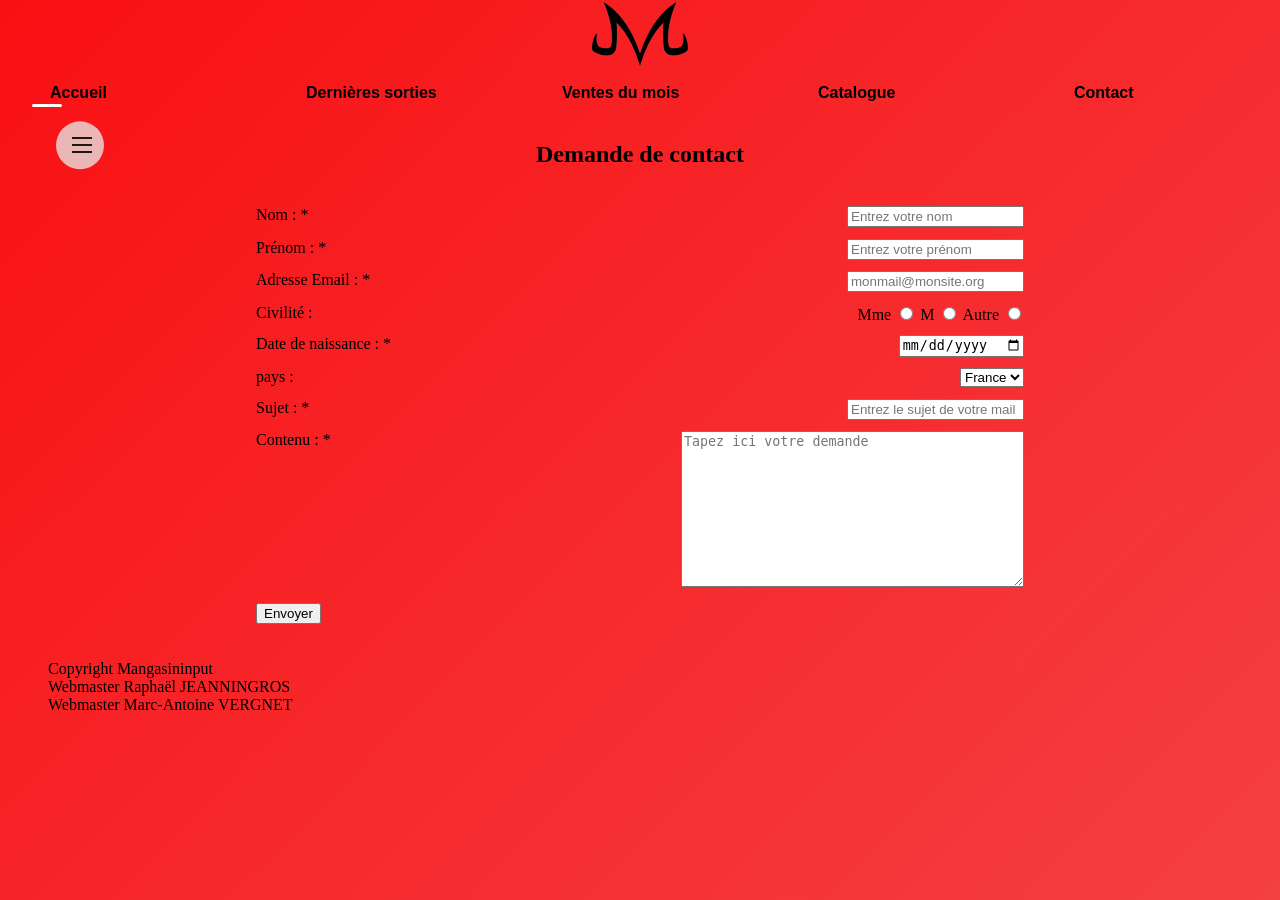
<file: contact.html>
<!DOCTYPE html>

<html>

<head>
    <meta name="author" content="Raphaël JEANNINGROS & Marc-Antoine VERGNET" />
    <title>Contact</title>
    <link href="style/global.css" rel="stylesheet">
    <link href="style/contact.css" rel="stylesheet">
    <script src="script/contact.js"></script>
</head>

<body>
    <header>
        <a class="M" href="index.html" name="contact"><img src="Photos/majin.png" width="100px"></a>
        <nav2>
            <a href="index.html">Accueil</a>
            <a href="sortie.html">Dernières sorties</a>
            <a href="ventes.html">Ventes du mois</a>
            <a href="catalogue.html">Catalogue</a>
            <a href="#contact">Contact</a>
            <div id="indicator"></div>
        </nav2>
    </header>
    <div id="Global">
        <div id="gauche">
            <nav>
                <div class="navicon">
                  <div></div>
                </div>
                
                <h3>Menu</h3>
                <a href="index.html">[Accueil]</a>
                <a href="sortie.html">[Dernières sorties]</a>
                <a href="ventes.html">[Top 10 des ventes du mois]</a>
                <a href="catalogue.html">[Catalogue]</a>
                <a href="#contact">[Contact]</a>
              
            </nav>
        </div>
        <div id="droite">

            <form id="Formulaire" name="Formulaire" onsubmit="return validateForm()">
                <h2 id="TitreForm">Demande de contact</h2>
                <br>
                <div id="Contact">
                    <div class="messageError">
                        <span class="error" id="errornom"></span>
                    </div>
                    <div class="ligneForm">
                        <div id="NomTitre">
                            Nom :
                            <span class="required">*</span>
                        </div>
                        <div id="NomFormulaire">
                            <label>
                                <input type="text" name="nom" placeholder="Entrez votre nom" class="boiteForm" />
                            </label>
                        </div>
                    </div>
                    <div class="messageError">
                        <span class="error" id="errorprenom"></span>
                    </div>
                    <div class="ligneForm">
                        <div id="PrenomTitre">
                            Prénom :
                            <span class="required">*</span>
                        </div>
                        <div id="PrenomFormulaire">
                            <label>
                                <input type="text" name="prenom" placeholder="Entrez votre prénom" class="boiteForm" />
                            </label>
                        </div>
                    </div>
                    <div class="messageError">
                        <span class="error" id="erroremail"></span>
                    </div>
                    <div class="ligneForm">
                        <div id="EmailTitre">
                            Adresse Email :
                            <span class="required">*</span>
                        </div>
                        <div id="EmailFormulaire">
                            <label>
                                <input type="email" name="email" placeholder="monmail@monsite.org" class="boiteForm" />
                            </label>
                        </div>
                    </div>
                    <div class="ligneForm">
                        <div id="CivilitéTitre">
                            Civilité :
                        </div>
                        <div id="CivilitéFormulaire">
                            <label>
                                <label>Mme
                                    <input type="radio" id="mme" name="civil" value="mme" />
                                </label>
                                <label>M
                                    <input type="radio" id="m" name="civil" value="m" />
                                </label>
                                <label>Autre
                                    <input type="radio" id="autre" name="civil" value="autre" />
                                </label>
                            </label>
                        </div>
                    </div>
                    <div class="messageError">
                        <span class="error" id="errordatenaissance"></span>
                    </div>
                    <div class="ligneForm">
                        <div id="NaissanceTitre">
                            Date de naissance :
                            <span class="required">*</span>
                        </div>
                        <div id="NaissanceFormulaire">
                            <label>
                                <input type="date" name="datedenaissance" class="boiteFormDate" />
                            </label>
                        </div>
                    </div>
                    <div class="ligneForm">
                        <div id="PaysTitre">
                            pays :
                        </div>
                        <div id="PaysFormulaire">
                            <label>
                                <select id="pays" name="pays" class="boiteFormPays">
                                    <option value="Fr">
                                        France
                                    </option>
                                    <option value="Fr">
                                        USA
                                    </option>
                                </select>
                            </label>
                        </div>
                    </div>
                    <div class="messageError">
                        <span class="error" id="errorsujet"></span>
                    </div>
                    <div class="ligneForm">
                        <div id="SujetTitre">
                            Sujet :
                            <span class="required">*</span>
                        </div>
                        <div id="SujetFormulaire">
                            <label>
                                <input type="text" name="sujet" placeholder="Entrez le sujet de votre mail"
                                    class="boiteForm" />
                            </label>
                        </div>
                    </div>
                    <div class="messageError">
                        <span class="error" id="errormsg"></span>
                    </div>
                    <div class="ligneForm">
                        <div id="ContenuTitre">
                            Contenu :
                            <span class="required">*</span>
                        </div>
                        <div id="ContenuFormulaire">
                            <label>

                                <textarea rows="10" cols="40" name="message" placeholder="Tapez ici votre demande"
                                    class="boiteFormTextarea"></textarea>
                            </label>
                        </div>
                    </div>
                </div>
                <div>
                    <input type="submit" value="Envoyer">
                </div>
                <br>
            </form>
        </div>
    </div>
    <footer style="white-space:pre-wrap">
        <div>
            Copyright Mangasininput
            Webmaster Raphaël JEANNINGROS
            Webmaster Marc-Antoine VERGNET
        </div>
    </footer>

</body>
</file>
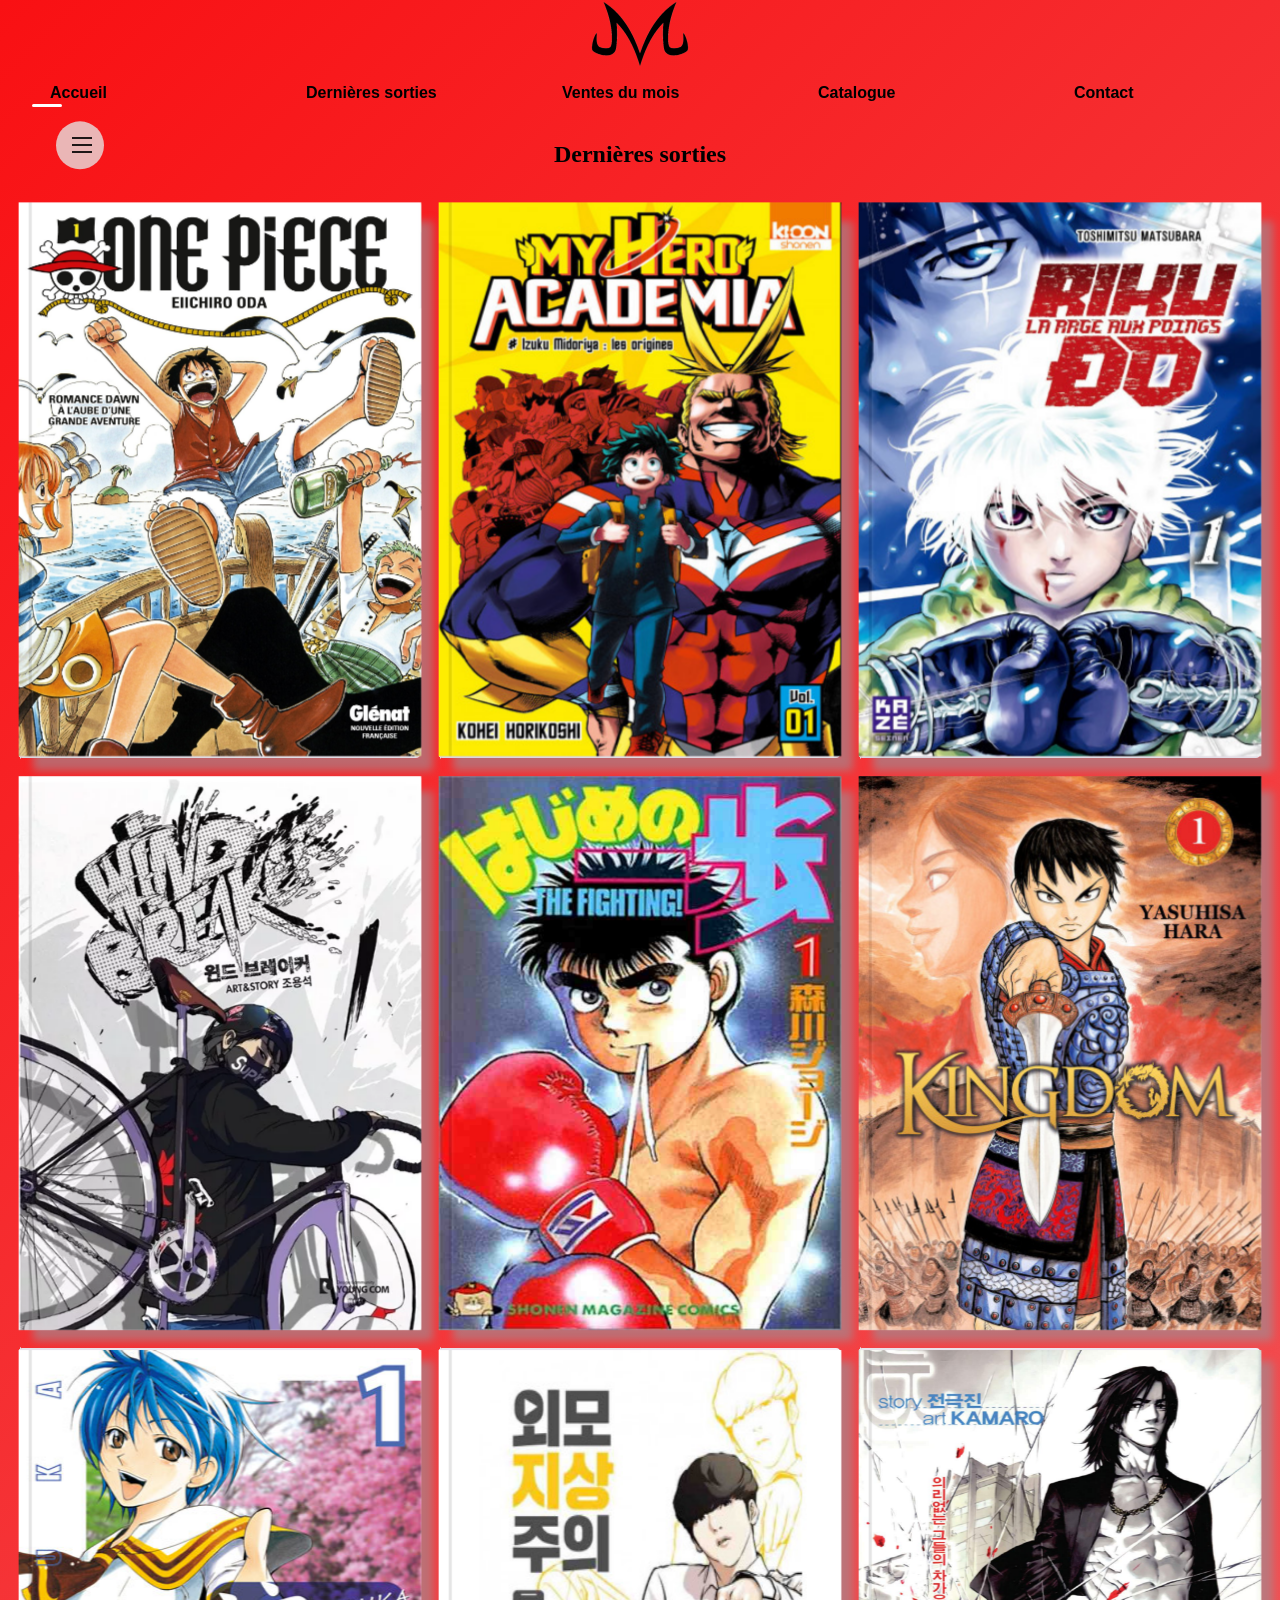
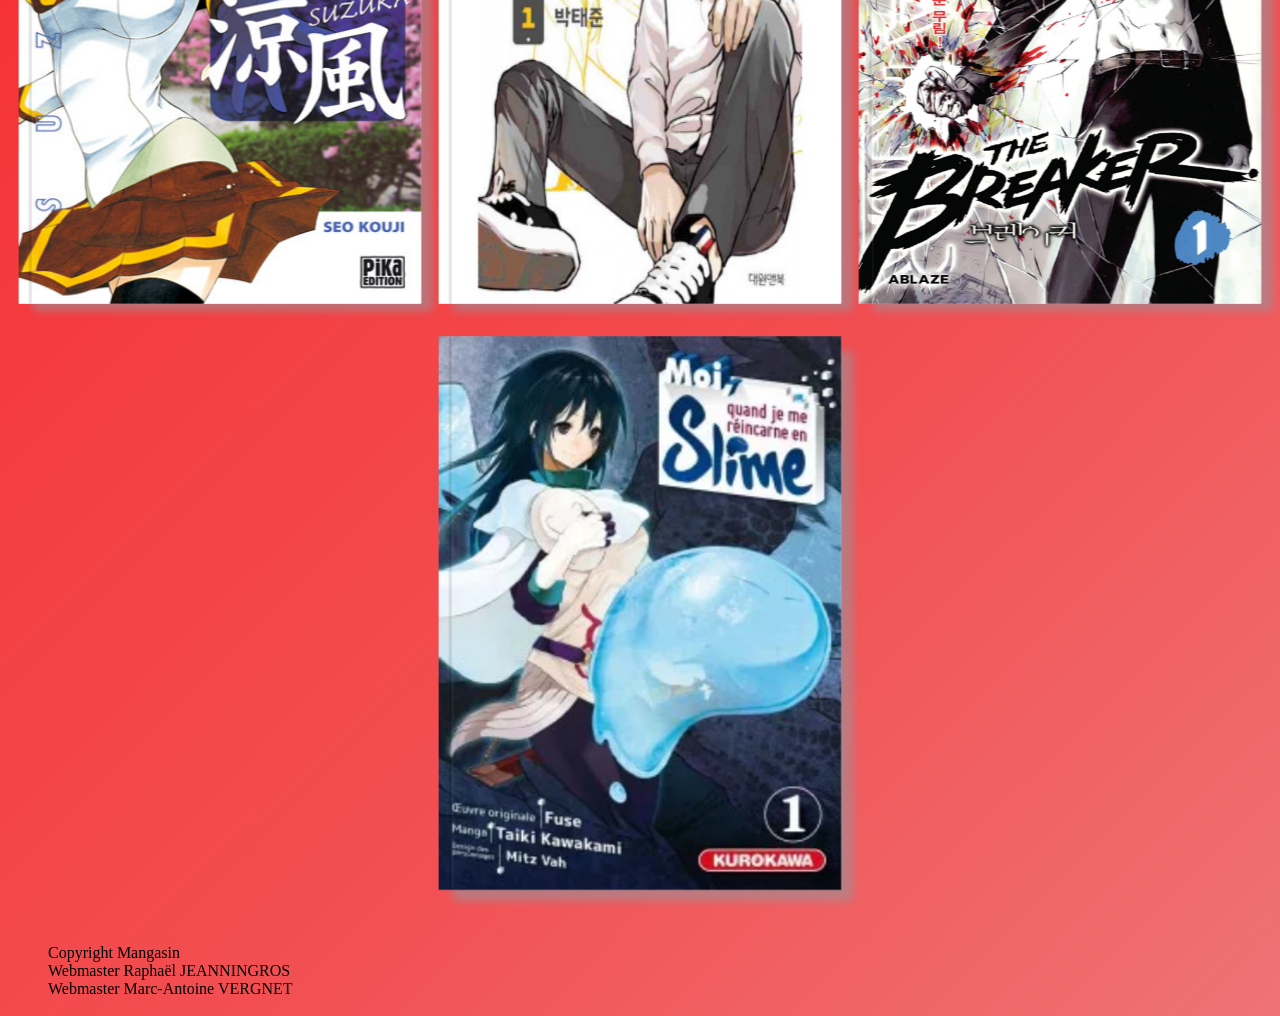
<file: sortie.html>
<!DOCTYPE html>

<html>

<head>
    <meta name="author" content="Raphaël JEANNINGROS & Marc-Antoine VERGNET" />
    <title>Sorties</title>
    <link href="style/global.css" rel="stylesheet">
    <link href="style/sortie.css" rel="stylesheet">
    <script src="script/sortie.js" defer></script>

</head>

<body>
    <header>
        <a class="M" href="index.html" name="sortie"><img src="Photos/majin.png" width="100px"></a>
        <nav2>
            <a href="index.html">Accueil</a>
            <a href="#sortie">Dernières sorties</a>
            <a href="ventes.html">Ventes du mois</a>
            <a href="catalogue.html">Catalogue</a>
            <a href="contact.html">Contact</a>
            <div id="indicator"></div>
        </nav2>
    </header>
    <div id="Global">
        <div id="gauche">
            <nav>
                <div class="navicon">
                  <div></div>
                </div>
                
                <h3>Menu</h3>
                <a href="index.html">[Accueil]</a>
                <a href="#sortie">[Dernières sorties]</a>
                <a href="ventes.html">[Top 10 des ventes du mois]</a>
                <a href="catalogue.html">[Catalogue]</a>
                <a href="contact.html">[Contact]</a>
              
            </nav>
        </div>
        <div id="droite">
            <h2>Dernières sorties</h2>
            <div class="recommandation">
                <div class="container">
                    <div class="book">
                      <div class="front">
                        <div class="cover">
                            <a href="catalogue.html#OnePiece"><img src="Photos/OnePiece.jpg" height="550px" width="400px"></a>
                        </div>
                      </div>
                      <div class="left-side">
                        <h2>
                          <span>One Piece</span>
                          <span>Eishiro Oda</span>
                        </h2>
                      </div>
                    </div>
                    <div class="book">
                        <div class="front">
                          <div class="cover">
                              <a href="catalogue.html#WindBreaker"><img src="Photos/WindBreaker.jpg" height="550px" width="400px"></a>
                          </div>
                        </div>
                        <div class="left-side">
                          <h2>
                            <span>Wind Breaker</span>
                            <span>Yongseok Jo</span>
                          </h2>
                        </div>
                    </div>
                    <div class="book">
                        <div class="front">
                          <div class="cover">
                              <a href="catalogue.html#Suzuka"><img src="Photos/Suzuka.jpg" height="550px" width="400px"></a>
                          </div>
                        </div>
                        <div class="left-side">
                          <h2>
                            <span>Suzuka</span>
                            <span>Kōji Seo</span>
                          </h2>
                        </div>
                    </div>
                </div>
                <div class="container">
                    <div class="book">
                      <div class="front">
                        <div class="cover">
                            <a href="catalogue.html#MHA"><img src="Photos/MHA.jpg" height="550px" width="400px"></a>
                        </div>
                      </div>
                      <div class="left-side">
                        <h2>
                          <span>My Hero Academia</span>
                          <span>Kōhei Horikoshi</span>
                        </h2>
                      </div>
                    </div>
                    <div class="book">
                        <div class="front">
                          <div class="cover">
                              <a href="catalogue.html#Ippo"><img src="Photos/Ippo.jpg" height="550px" width="400px"></a>
                          </div>
                        </div>
                        <div class="left-side">
                          <h2>
                            <span>Hajime no Ippo</span>
                            <span>Morikawa George</span>
                          </h2>
                        </div>
                    </div>
                    <div class="book">
                        <div class="front">
                          <div class="cover">
                              <a href="catalogue.html#Lookism"><img src="Photos/Lookism.jpg" height="550px" width="400px"></a>
                          </div>
                        </div>
                        <div class="left-side">
                          <h2>
                            <span>Lookism</span>
                            <span>Park Tae-Joon</span>
                          </h2>
                        </div>
                    </div>
                </div>
                <div class="container">
                    <div class="book">
                      <div class="front">
                        <div class="cover">
                            <a href="catalogue.html#rikudo"><img src="Photos/rikudo.jpg" height="550px" width="400px"></a>
                        </div>
                      </div>
                      <div class="left-side">
                        <h2>
                          <span>Rikudo</span>
                          <span>Matsubara Toshimitsu</span>
                        </h2>
                      </div>
                    </div>
                    <div class="book">
                        <div class="front">
                          <div class="cover">
                              <a href="catalogue.html#Kingdom"><img src="Photos/Kingdom.jpg" height="550px" width="400px"></a>
                          </div>
                        </div>
                        <div class="left-side">
                          <h2>
                            <span>Kingdom</span>
                            <span>Yasuhisa Hara</span>
                          </h2>
                        </div>
                    </div>
                    <div class="book">
                        <div class="front">
                          <div class="cover">
                              <a href="catalogue.html#Breaker"><img src="Photos/Breaker.jpg" height="550px" width="400px"></a>
                          </div>
                        </div>
                        <div class="left-side">
                          <h2>
                            <span>The Breaker</span>
                            <span>Geuk-Jin Jeon</span>
                          </h2>
                        </div>
                    </div>  
                </div>
            </div>
            <div class="recommandation">
                <div class="container">
                    <div class="book">
                        <div class="front">
                          <div class="cover">
                              <a href="catalogue.html#Slime"><img src="Photos/Slime.jpg" height="550px" width="400px"></a>
                          </div>
                        </div>
                        <div class="left-side">
                          <h2>
                            <span>Moi, quand je me réincarne en Slime</span>
                            <span>Fuse</span>
                          </h2>
                        </div>
                    </div>  
                </div>
            </div>
            <br>
        </div>
    </div>
    <footer style="white-space:pre-wrap">
        <div>
            Copyright Mangasin
            Webmaster Raphaël JEANNINGROS
            Webmaster Marc-Antoine VERGNET
        </div>
    </footer>

</body>
</file>
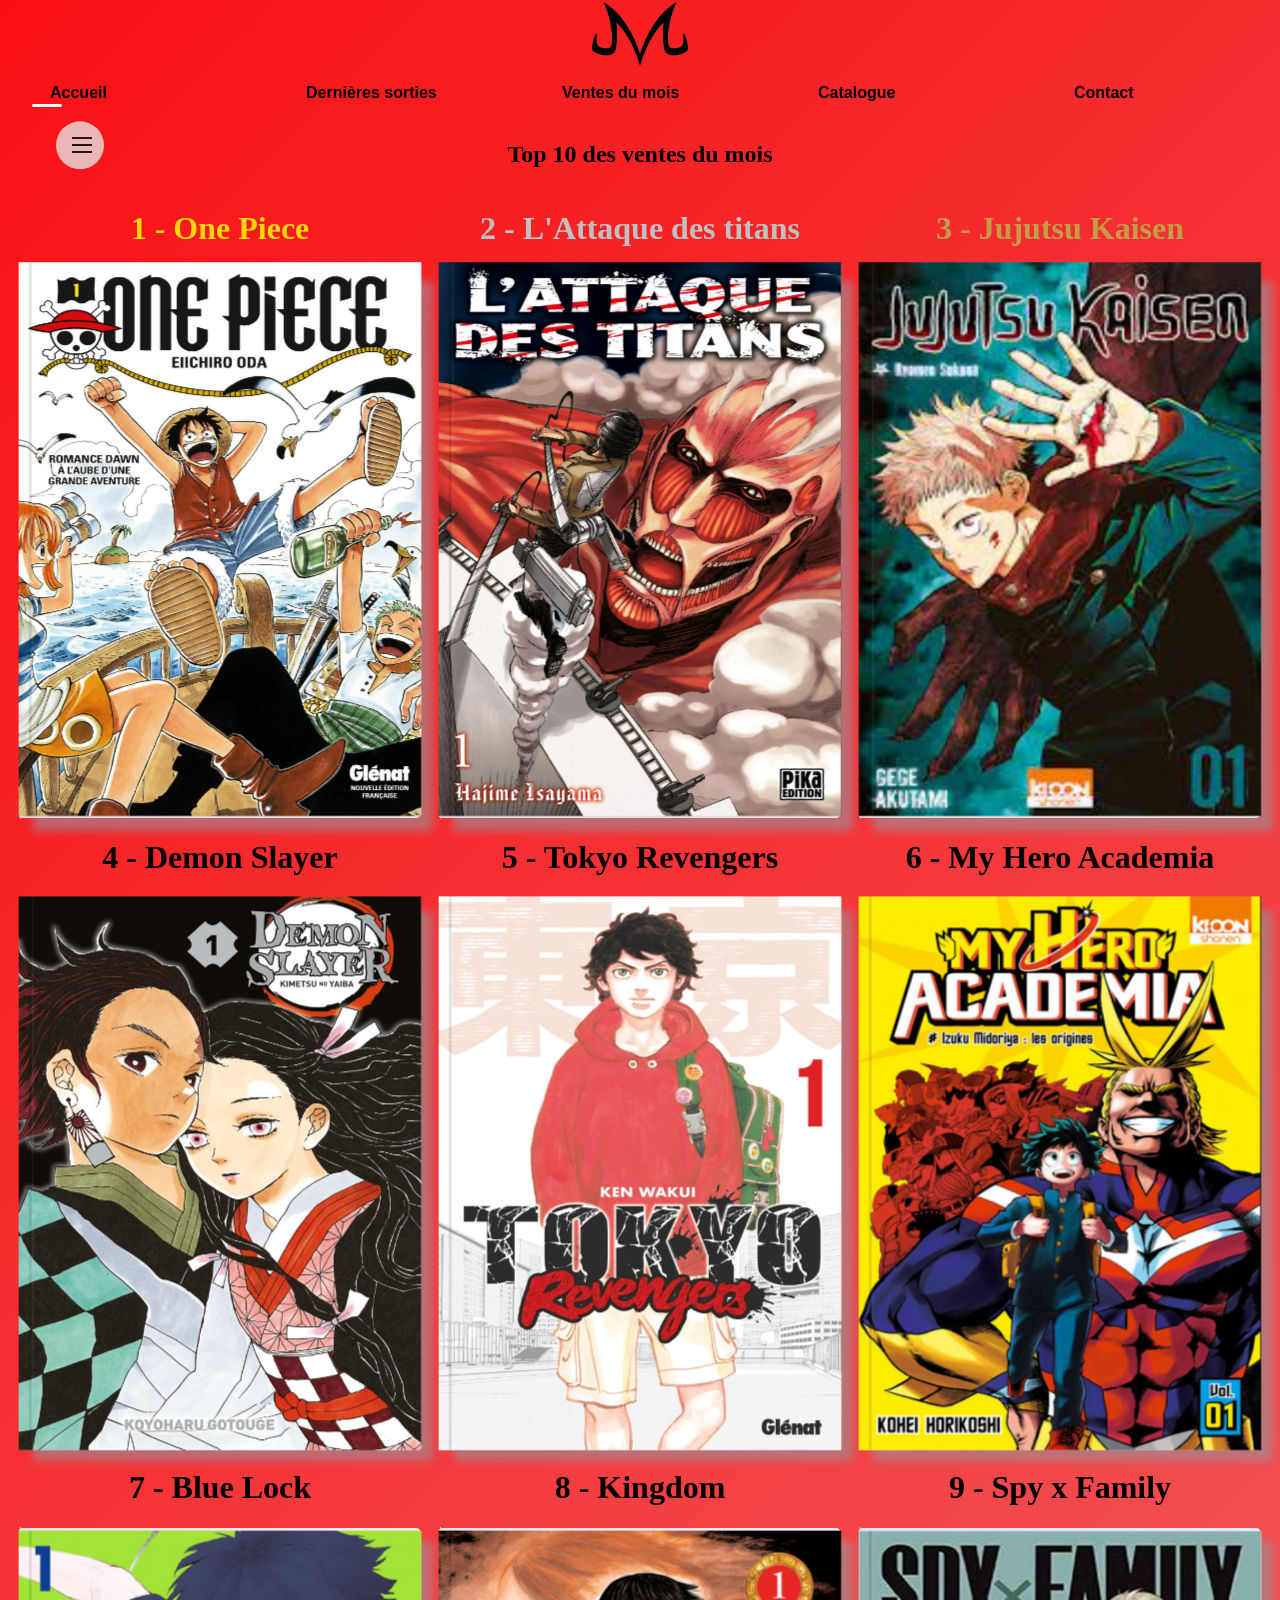
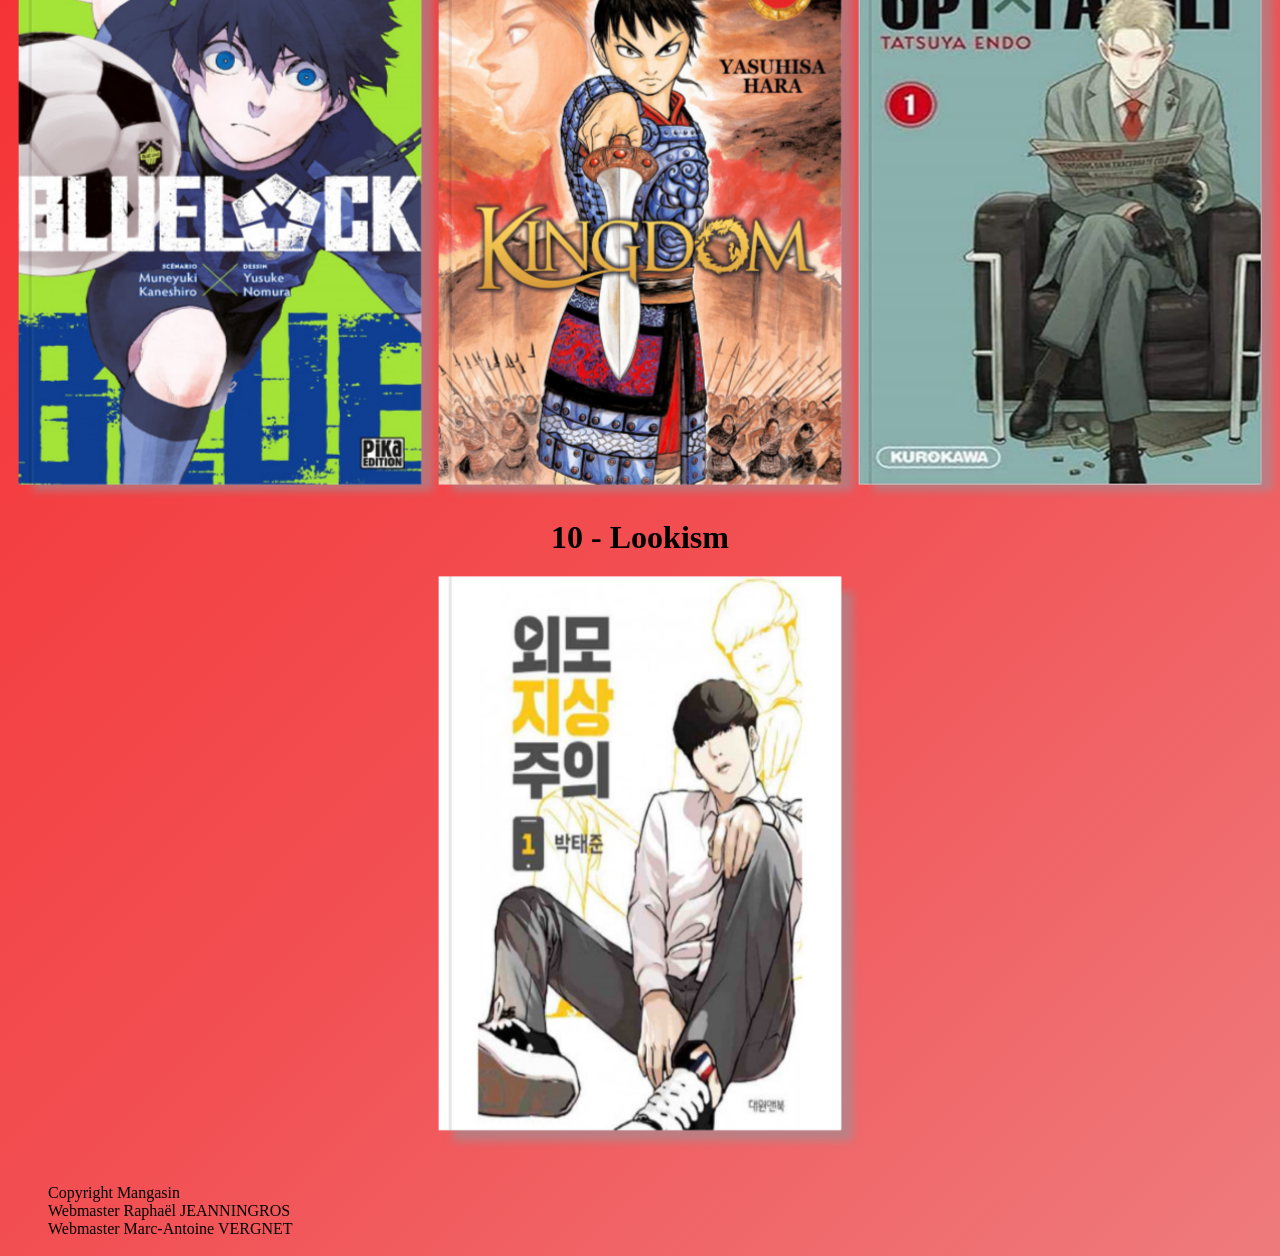
<file: ventes.html>
<!DOCTYPE html>

<html>

<head>
    <meta name="author" content="Raphaël JEANNINGROS & Marc-Antoine VERGNET" />
    <title>Sorties</title>
    <link href="index.html" rel="stylesheet">
    <link href="style/global.css" rel="stylesheet">
    <link href="style/ventes.css" rel="stylesheet">
</head>

<body>
    <header>
        <a class="M" href="index.html" name="ventes"><img src="Photos/majin.png" width="100px"></a>
        <nav2>
            <a href="index.html">Accueil</a>
            <a href="sortie.html">Dernières sorties</a>
            <a href="#ventes">Ventes du mois</a>
            <a href="catalogue.html">Catalogue</a>
            <a href="contact.html">Contact</a>
            <div id="indicator"></div>
        </nav2>
    </header>
    <div id="Global">
        <div id="gauche">
            <nav>
                <div class="navicon">
                  <div></div>
                </div>
                
                <h3>Menu</h3>
                <a href="index.html">[Accueil]</a>
                <a href="sortie.html">[Dernières sorties]</a>
                <a href="#ventes">[Top 10 des ventes du mois]</a>
                <a href="catalogue.html">[Catalogue]</a>
                <a href="contact.html">[Contact]</a>
              
            </nav>
        </div>
        <div id="droite">
            <h2>Top 10 des ventes du mois</h2>
            <div class="recommandation">
                <div class="container">
                    <h1 style="color: gold;">1 - One Piece</h2>
                    <div class="book">
                      <div class="front">
                        <div class="cover">
                            <a href="catalogue.html#OnePiece"><img src="Photos/OnePiece.jpg" height="550px" width="400px"></a>
                        </div>
                      </div>
                      <div class="left-side">
                        <h2>
                          <span>One Piece</span>
                          <span>Eishiro Oda</span>
                        </h2>
                      </div>
                    </div>
                    <h1 style="color: black;">4 - Demon Slayer</h2>
                    <div class="book">
                        <div class="front">
                          <div class="cover">
                              <a href="catalogue.html#demon"><img src="Photos/demon.jpg" height="550px" width="400px"></a>
                          </div>
                        </div>
                        <div class="left-side">
                          <h2>
                            <span>Demon Slayer</span>
                            <span>Koyoharu Gotōge</span>
                          </h2>
                        </div>
                    </div>
                    <h1 style="color: black;">7 - Blue Lock</h2>
                    <div class="book">
                        <div class="front">
                          <div class="cover">
                              <a href="catalogue.html#BlueLock"><img src="Photos/BlueLock.jpg" height="550px" width="400px"></a>
                          </div>
                        </div>
                        <div class="left-side">
                          <h2>
                            <span>Blue Lock</span>
                            <span>Kaneshiro Muneyuki</span>
                          </h2>
                        </div>
                    </div>
                </div>
                <div class="container">
                    <h1 style="color: silver;">2 - L'Attaque des titans</h1>
                    <div class="book">
                        <div class="front">
                            <div class="cover">
                                <a href="catalogue.html#snk"><img src="Photos/snk.jpg" height="550px" width="400px"></a>
                            </div>
                        </div>
                        <div class="left-side">
                            <h2>
                            <span>L'attaque des titans</span>
                            <span>Hajime Isayama</span>
                            </h2>
                        </div>
                    </div>
                    <h1 style="color: black;">5 - Tokyo Revengers</h1>
                    <div class="book">
                        <div class="front">
                          <div class="cover">
                              <a href="catalogue.html#tokyo"><img src="Photos/tokyo.jpeg" height="550px" width="400px"></a>
                          </div>
                        </div>
                        <div class="left-side">
                          <h2>
                            <span>Tokyo Revengers</span>
                            <span>Wakui Ken</span>
                          </h2>
                        </div>
                    </div>
                    <h1 style="color: black;">8 - Kingdom</h1>
                    <div class="book">
                        <div class="front">
                            <div class="cover">
                                <a href="catalogue.html#Kingdom"><img src="Photos/Kingdom.jpg" height="550px" width="400px"></a>
                            </div>
                        </div>
                        <div class="left-side">
                            <h2>
                            <span>Kingdom</span>
                            <span>Yasuhisa Hara</span>
                            </h2>
                        </div>
                    </div>
                </div>
                <div class="container">
                    <h1 style="color: #c49c48;">3 - Jujutsu Kaisen</h1>
                    <div class="book">
                      <div class="front">
                        <div class="cover">
                            <a href="catalogue.html#jujutsu"><img src="Photos/jujutsu.jpeg" height="550px" width="400px"></a>
                        </div>
                      </div>
                      <div class="left-side">
                        <h2>
                          <span>Jujutsu Kaisen</span>
                          <span>Gege Akutami</span>
                        </h2>
                      </div>
                    </div>
                    <h1 style="color: black;">6 - My Hero Academia</h1>
                    <div class="book">
                        <div class="front">
                          <div class="cover">
                              <a href="catalogue.html#MHA"><img src="Photos/MHA.jpg" height="550px" width="400px"></a>
                          </div>
                        </div>
                        <div class="left-side">
                          <h2>
                            <span>My Hero Academia</span>
                            <span>Kōhei Horikoshi</span>
                          </h2>
                        </div>
                    </div>
                    <h1 style="color: black;">9 - Spy x Family</h1>
                    <div class="book">
                        <div class="front">
                          <div class="cover">
                              <a href="catalogue.html#spy"><img src="Photos/spy.jpg" height="550px" width="400px"></a>
                          </div>
                        </div>
                        <div class="left-side">
                          <h2>
                            <span>Spy x Family</span>
                            <span>Tatsuya Endō</span>
                          </h2>
                        </div>
                    </div>  
                </div>
            </div>
            <div class="recommandation">
                <div class="container">
                    <h1 style="color: black;">10 - Lookism</h1>
                    <div class="book">
                        <div class="front">
                          <div class="cover">
                              <a href="catalogue.html#Lookism"><img src="Photos/Lookism.jpg" height="550px" width="400px"></a>
                          </div>
                        </div>
                        <div class="left-side">
                          <h2>
                            <span>Lookism</span>
                            <span>Park Tae-Joon</span>
                          </h2>
                        </div>
                    </div>  
                </div>
            </div>
            <br>
        </div>
    </div>
    <footer style="white-space:pre-wrap">
        <div>
            Copyright Mangasin
            Webmaster Raphaël JEANNINGROS
            Webmaster Marc-Antoine VERGNET
        </div>
    </footer>

</body>
</file>
<file: style/global.css>
html {
    height: 100%;
    background: linear-gradient(-45deg,#edecf1,#eab6b6,#f25053,#f91013);
    animation: gradient 15s ease infinite;
    background-size: 400% 400%;
}

body {
    height: 100%;
    margin: 0;
    padding: 0;
}

.M {
    width: 100%;
    display: flex;
    flex-direction: column;
    align-items: center;
}



#gauche {
    float: left;
    min-width: 150px;
    width: 15%;
    display: flex;
    flex-direction: column;
    align-items: center;
    margin-bottom: 1%;
}

header {
    min-height: 10%;
    display: flex;
    flex-direction: column;
    justify-content: center;
    align-items: center;
}

@keyframes gradient {
	0% {
		background-position: 0% 50%;
	}
	50% {
		background-position: 100% 50%;
	}
	100% {
		background-position: 0% 50%;
	}
}

footer {
    display: flex;
    justify-content: flex-start;
}

h1 {
    color: rgb(205, 76, 76);
    text-align: center;
}

.navbar {
    display: flex;
    height: 100%;
    justify-content: space-evenly;
}

nav2 {
    position: relative;
    top: 20%;
    right: 0;
    left: 0;
    width: 100%;
    display: flex;
    margin: 0 auto;
    transform: translateY(-50%);
    margin-top: 2%;
    margin-bottom: -1%;
}

nav2 a {
    position: relative;
    width: 80%;
    display: table-cell;
    text-align: justify;
    color: #000000;
    text-decoration: none;
    text-size-adjust: 30px;
    font-family: Verdana, Geneva, Tahoma, sans-serif;
    font-weight: bold;
    padding: 5px 50px;
    transition: 0.2s ease color;
}

nav2 a:before,
nav2 a:after {
    content: "";
    position: absolute;
    border-radius: 50%;
    transform: scale(0);
    transition: 0.2s ease transform;
}

nav2 a:before {
    top: 0;
    left: 10px;
    width: 6px;
    height: 6px;
}

nav2 a:after {
    top: 5px;
    left: 18px;
    width: 4px;
    height: 4px;
}

nav2 a:nth-child(1):before {
    background-color: #3457D5;
}

nav2 a:nth-child(1):after {
    background-color: #fa7474;
}

nav2 a:nth-child(2):before {
    background-color: #14a9ab;
}

nav2 a:nth-child(2):after {
    background-color: #89ff00;
}

nav2 a:nth-child(3):before {
    background-color: #22c1c3;
}

nav2 a:nth-child(3):after {
    background-color: #fdbb2d;
}

nav2 a:nth-child(4):before {
    background-color: #94bbe9;
}

nav2 a:nth-child(4):after {
    background-color: #eeaeca;
}

nav2 a:nth-child(5):before {
    background-color: #B2FFFF;
}

nav2 a:nth-child(5):after {
    background-color: #679267;
}

#indicator {
    position: absolute;
    left: 2.5%;
    bottom: 0;
    width: 30px;
    height: 3px;
    background-color: #fff;
    border-radius: 5px;
    transition: 0.2s ease left;
}

nav2 a:hover {
    color: #fff;
}

nav2 a:hover:before,
nav2 a:hover:after {
    transform: scale(1);
}

nav2 a:nth-child(1):hover~#indicator {
    background: linear-gradient(130deg, #3457D5, #fa7474);
}

nav2 a:nth-child(2):hover~#indicator {
    left: 22.5%;
    background: linear-gradient(130deg, #14a9ab, #89ff00);
}

nav2 a:nth-child(3):hover~#indicator {
    left: 42.5%;
    background: linear-gradient(130deg, #22c1c3, #fdbb2d);
}

nav2 a:nth-child(4):hover~#indicator {
    left: 62.5%;
    background: linear-gradient(130deg, #94bbe9, #eeaeca);
}

nav2 a:nth-child(5):hover~#indicator {
    left: 82.5%;
    background: linear-gradient(130deg, #B2FFFF, #679267);
}


nav {
    width: 300px;
    z-index: 1;
    margin-top: 1%;
    left: 0px;
    position: fixed;
    background: #eab6b6;
    color: rgba(0, 0, 0, 0.87);
    -webkit-clip-path: circle(24px at 30px 24px);
    clip-path: circle(24px at 80px 24px);
    -webkit-transition: -webkit-clip-path 0.5625s, clip-path 0.375s;
    transition: -webkit-clip-path 0.5625s, clip-path 0.375s;
  }
  
nav:hover {
    -webkit-transition-timing-function: ease-out;
    transition-timing-function: ease-out;
    -webkit-transition-duration: 0.75s;
    transition-duration: 0.75s;
    -webkit-clip-path: circle(390px at 225px 24px);
    clip-path: circle(450px at 200px 24px);
  }
  
nav a {
    display: block;
    line-height: 50px;
    padding: 0 70px;
    color: inherit;
    cursor: pointer;
    -webkit-user-select: none;
    -moz-user-select: none;
    -ms-user-select: none;
    user-select: none;
  }

nav h3 {
    padding: 0 50px;
}
  
nav a:hover { background: #f25053 }
  
nav a:active { background: #fefefe; }
  
.navicon {
    padding: 23px 20px;
    cursor: pointer;
    -webkit-transform-origin: 32px 24px;
    -ms-transform-origin: 32px 24px;
    transform-origin: 32px 24px;
  }
  
.navicon div {
    position: relative;
    left: 20%;
    width: 20px;
    height: 2px;
    background: rgba(0, 0, 0, 0.87);
  }
  
.navicon div:before,
.navicon div:after {
    display: block;
    content: "";
    width: 20px;
    height: 2px;
    background: rgba(0, 0, 0, 0.87);
    position: absolute;
  }
  
.navicon div:before { top: -7px; }
  
.navicon div:after { top: 7px; }
</file>
<file: style/index.css>
#droite {
  width: 100%;
  min-height: 700px;
  display: flex;
  flex-direction: column;
  align-items: center;
  background-image: url(https://static.vecteezy.com/system/resources/previews/006/230/864/original/japanese-style-element-background-free-vector.jpg);
  background-size: cover;
}


#droite .recommandation {
  width: 100%;
  display: flex;
  flex-direction: row;
  justify-content: space-evenly;
  align-items: center;
}

.carousel {
  display: flex;
  width: 100%;
  height: 100%;
  align-items: center;
  font-family: Arial;
}
.carousel__list {
  display: flex;
  list-style: none;
  position: relative;
  width: 100%;
  height: 300px;
  justify-content: center;
  perspective: 300px;
}
.carousel__item {
  display: flex;
  align-items: center;
  justify-content: center;
  color: #fff;
  font-size: 0px;
  width: 350px;
  height: 500px;
  border-radius: 12px;
  box-shadow: 0px 2px 8px 0px rgba(50, 50, 50, 0.5);
  position: absolute;
  transition: all 0.3s ease-in;
}
.carousel__item:nth-child(1) {
  background-image:url("https://upload.wikimedia.org/wikipedia/en/1/11/Vol_1_-_The_Boy_With_the_Golden_Legs.jpg");
  background-size: cover;
}
.carousel__item:nth-child(2) {
  background-image:url("https://m.media-amazon.com/images/W/IMAGERENDERING_521856-T1/images/I/81H6XLK6HJL.jpg");
  background-size: cover;
}
.carousel__item:nth-child(3) {
  background-image:url("https://static.fnac-static.com/multimedia/Images/FR/NR/dd/23/12/1188829/1507-1/tsp20230222090152/Vagabond.jpg");
  background-size: cover;
}
.carousel__item:nth-child(4) {
  background-image:url("https://www.manga-news.com/public/images/series/riku-do-1-kaze.jpg");
  background-size: cover;
}
.carousel__item:nth-child(5) {
  background-image:url("https://www.manga-news.com/public/images/series/.kingdom-1-meian_large.jpg");
  background-size: cover;
}
.carousel__item:nth-child(6) {
  background-image:url("https://www.manga-news.com/public/images/series/.ippo_01_large.jpg");
  background-size: cover;
}
.carousel__item:nth-child(7) {
  background-image:url("https://www.glenat.com/sites/default/files/images/livres/couv/9782723495615-T.jpg");
  background-size: cover;
}
.carousel__item[data-pos="0"] {
  z-index: 5;
}
.carousel__item[data-pos="-1"], .carousel__item[data-pos="1"] {
  opacity: 0.7;
  filter: blur(1px) grayscale(10%);
}
.carousel__item[data-pos="-1"] {
  transform: translateX(-40%) scale(0.9);
  z-index: 4;
}
.carousel__item[data-pos="1"] {
  transform: translateX(40%) scale(0.9);
  z-index: 4;
}
.carousel__item[data-pos="-2"], .carousel__item[data-pos="2"] {
  opacity: 0.4;
  filter: blur(3px) grayscale(20%);
}
.carousel__item[data-pos="-2"] {
  transform: translateX(-70%) scale(0.8);
  z-index: 3;
}
.carousel__item[data-pos="2"] {
  transform: translateX(70%) scale(0.8);
  z-index: 3;
}
</file>
<file: style/catalogue.css>
#droite {
  
  width: 100%;
  display: flex;
  flex-direction: column;
  align-items: center;
  background-image: url(https://images.vexels.com/content/282018/preview/japanese-cloud-pattern-design-fafdf2.png);
  background-size: cover;
}

#droite .commande {
  width: 100%;
  display: flex;
  flex-direction: row;
  justify-content: space-evenly;
  align-items: center;
}

.stock {
  display: flex;
  justify-content: center;
}

img {
  transition: transform .1s;
}

table img:hover {
  -ms-transform: scale(2.5);
  /* IE 9 */
  -webkit-transform: scale(2.5);
  /* Safari 3-8 */
  transform: scale(2.5);
}


table input,
text {
  max-width: 50%;
}


table {
  min-width: 400px;
  max-width: 67.5%;
}

.styled-table {
  border-collapse: collapse;
  margin: 25px 0;
  font-size: 0.9em;
  font-family: sans-serif;
  box-shadow: 0 0 20px rgba(0, 0, 0, 0.15);
}

.styled-table thead tr {
  background-color: #f25053;
  color: #ffffff;
  text-align: center;
}

.styled-table th,
.styled-table td {
    padding: 12px 15px;
}

.styled-table tbody tr {
  border-bottom: 1px solid #dddddd;
  background-color: #5A5A5A;
}

.styled-table tbody tr:nth-of-type(even) {
  background-color: #f3f3f3;
}

.styled-table tbody tr:last-of-type {
  border-bottom: 2px solid #f25053;
}

.styled-table tbody tr:hover {
  background: #eab6b6;
  transition: 0.5s;
}

.bn3637 {
  display: inline-flex;
  align-items: center;
  justify-content: center;
  padding: 0.5rem 1rem;
  font-family: "Poppins", sans-serif;
  font-weight: 600;
  font-size: 18px;
  text-align: center;
  text-decoration: none;
  color: black;
  backface-visibility: hidden;
  border: 0.3rem solid transparent;
  border-radius: 3rem;
}

.bn36 {
  border-color: #fff;
  transition: transform 0.2s cubic-bezier(0.235, 0, 0.05, 0.95);
}

.bn36:hover {
  transform: perspective(1px) scale3d(1.044, 1.044, 1) translateZ(0) !important;
}

.group {
  display: flex;
  line-height: 28px;
  align-items: center;
  position: relative;
  max-width: 190px;
}

.input-style {
  padding: 10px;
  border: 2px solid #ccc;
  border-radius: 5px;
  font-size: 16px;
  color: #555;
  outline: none;
}

.input-style:focus {
  border-color: #007bff;
  box-shadow: 0 0 0 0.2rem rgba(0, 123, 255, 0.25);
}
</file>
<file: style/contact.css>
#Global #droite {
  width: 100%;
  display: flex;
  flex-direction: column;
  align-items: center;
  background-image: url(https://png.pngtree.com/thumb_back/fh260/background/20190221/ourmid/pngtree-zephyr-japanese-style-red-fan-image_16908.jpg);
  background-size: cover;
}

#Global #droite #Formulaire {
  display: flex;
  flex-direction: column;
  justify-content: center;
  width: 60%;
}

#Global #droite #Formulaire #TitreForm {
  display: flex;
  justify-content: center;
}

#Global #droite #Formulaire #Contact {
  height: 100%;
  display: flex;
  flex-direction: column;
}

.ligneForm {
  margin-bottom: 1.5%;
  height: 100%;
  width: 100%;
  display: flex;
  justify-content: space-between;

}

.messageError {
  display: flex;
  justify-content: flex-end;
}


.error {
  color: #D8000C;
  background-color: #FFBABA;
}
</file>
<file: style/sortie.css>
#Global #droite {
  width: 100%;
  display: flex;
  flex-direction: column;
  align-items: center;
  background-image: url(https://static.vecteezy.com/system/resources/previews/006/230/864/original/japanese-style-element-background-free-vector.jpg);
  background-size: cover;
}

#Global #droite .recommandation {
  width: 100%;
  display: flex;
  flex-direction: row;
  justify-content: space-evenly;
  align-items: center;
}

.container {
  z-index: 1;
  perspective:3000px;
}

.container .book {
  position: relative;
  display: block;
  width: 400px;
  height: 550px;
  margin: 5% auto;
  border-radius: 2px 4px 4px 2px;
  background: linear-gradient(45deg,  #DAD5DC 0%, #f2ebf4 100%);
  font-family: acumin-pro, sans-serif;
  -webkit-box-shadow: 13px 13px 8px 0px rgba(151, 146, 153,0.6);
-moz-box-shadow: 13px 13px 8px 0px rgba(151, 146, 153,0.6);
box-shadow: 13px 13px 8px 0px rgba(151, 146, 153,0.6);
  font-weight: 400;
  color: #2b2b2b;
  -webkit-transform-style: preserve-3d;
  -moz-transform-style: preserve-3d;
  transform-style: preserve-3d;
  -webkit-transition: -webkit-transform .5s;
  -moz-transition: -moz-transform .5s;
  transition: transform .5s;
}

.container .book:hover {
  -webkit-transform: rotate3d(0,1,0,45deg);
  -moz-transform: rotate3d(0,1,0,45deg);
  transform: rotate3d(0,1,0,45deg);
}

.container .book > div,
.container .front > div {
  display: block;
  position: absolute;
}


.container .front {
  -webkit-transform-style: preserve-3d;
  -moz-transform-style: preserve-3d;
  transform-style: preserve-3d;
  -webkit-transform-origin: 0% 50%;
  -moz-transform-origin: 0% 50%;
  transform-origin: 0% 50%;
  -webkit-transition: -webkit-transform .5s;
  -moz-transition: -moz-transform .5s;
  transition: transform .5s;
  -webkit-transform: translate3d(0,0,20px);
  -moz-transform: translate3d(0,0,20px);
  transform: translate3d(0,0,20px);
  z-index: 10;
}

.container .front > div {
  width: 400px;
  height: 550px;
}

.container .left-side{
  width: 40px;
  left: -20px;
  height: 550px;
  background-color: rgba(232,229,234);
  -webkit-transform: rotate3d(0,1,0,-90deg);
  -moz-transform: rotate3d(0,1,0,-90deg);
  transform: rotate3d(0,1,0,-90deg);
}

.cover svg{
  position: absolute;
  top: 50%;
  left: 45%;
  margin-top: -100px;
  margin-left: -110px;
  width: 300px;
}

#eye-right {
  padding-left: 185px;
}

.cover .num-up{
  position: absolute;
  top: 64px;
  left: 47px;
  letter-spacing: 50px;
  transform: rotate(-90deg);
}

.cover .num-down{
  position: relative;
  top: 65px;
  left: -95px;
  transform: rotate(-90deg);
}

.author{
  font-family: acumin-pro, sans-serif;
  font-weight: 400;
  position: absolute;
  top: 475px;
  left: 50px;
  opacity: .8;
  }

.container .front > div {
  border-radius: 0 3px 3px 0;
  box-shadow: 
    inset 4px 0 10px rgba(0, 0, 0, 0.1);
}

.container .front:after {
  content: '';
  position: absolute;
  top: 1px;
  bottom: 1px;
  left: -1px;
  width: 1px;
}

.container .cover:after {
  content: '';
  position: absolute;
  top: 0;
  left: 10px;
  bottom: 0;
  width: 3px;
  background: rgba(0,0,0,0.1);
  box-shadow: 1px 0 3px rgba(255, 255, 255, 0.1);
}


.container h2 {
  width: 500px;
  height: 40px;
  color: #2b2b2b;
  font-size: 15px;
  line-height: 40px;
  padding-right: 10px;
  text-align: right;
  -webkit-transform-origin: 0 0;
  -moz-transform-origin: 0 0;
  transform-origin: 0 0;
  -webkit-transform: rotate(90deg) translateY(-40px);
  -moz-transform: rotate(90deg) translateY(-40px);
  transform: rotate(90deg) translateY(-40px);
}

.cover {
 background: linear-gradient(45deg,  #DAD5DC 0%, #f2ebf4 100%);
}


.left-side h2 span:first-child {
  font-weight: 400;
  font-size: 13px;
  padding-right: 20px;
}

.left-side h2 span:last-child{
  font-family: acumin-pro, sans-serif;
}
</file>
<file: style/ventes.css>
#Global #droite {
  width: 100%;
  display: flex;
  flex-direction: column;
  align-items: center;
  background-image: url(https://static.vecteezy.com/system/resources/previews/006/230/864/original/japanese-style-element-background-free-vector.jpg);
  background-size: cover;
}

#Global #droite .recommandation {
  width: 100%;
  display: flex;
  flex-direction: row;
  justify-content: space-evenly;
  align-items: center;
}

.container {
  z-index: 1;
  perspective:3000px;
}

.container .book {
  position: relative;
  display: block;
  width: 400px;
  height: 550px;
  margin: 5% auto;
  border-radius: 2px 4px 4px 2px;
  background: linear-gradient(45deg,  #DAD5DC 0%, #f2ebf4 100%);
  font-family: acumin-pro, sans-serif;
  -webkit-box-shadow: 13px 13px 8px 0px rgba(151, 146, 153,0.6);
-moz-box-shadow: 13px 13px 8px 0px rgba(151, 146, 153,0.6);
box-shadow: 13px 13px 8px 0px rgba(151, 146, 153,0.6);
  font-weight: 400;
  color: #2b2b2b;
  -webkit-transform-style: preserve-3d;
  -moz-transform-style: preserve-3d;
  transform-style: preserve-3d;
  -webkit-transition: -webkit-transform .5s;
  -moz-transition: -moz-transform .5s;
  transition: transform .5s;
}

.container .book:hover {
  -webkit-transform: rotate3d(0,1,0,45deg);
  -moz-transform: rotate3d(0,1,0,45deg);
  transform: rotate3d(0,1,0,45deg);
}

.container .book > div,
.container .front > div {
  display: block;
  position: absolute;
}


.container .front {
  -webkit-transform-style: preserve-3d;
  -moz-transform-style: preserve-3d;
  transform-style: preserve-3d;
  -webkit-transform-origin: 0% 50%;
  -moz-transform-origin: 0% 50%;
  transform-origin: 0% 50%;
  -webkit-transition: -webkit-transform .5s;
  -moz-transition: -moz-transform .5s;
  transition: transform .5s;
  -webkit-transform: translate3d(0,0,20px);
  -moz-transform: translate3d(0,0,20px);
  transform: translate3d(0,0,20px);
  z-index: 10;
}

.container .front > div {
  width: 400px;
  height: 550px;
}

.container .left-side{
  width: 40px;
  left: -20px;
  height: 550px;
  background-color: rgba(232,229,234);
  -webkit-transform: rotate3d(0,1,0,-90deg);
  -moz-transform: rotate3d(0,1,0,-90deg);
  transform: rotate3d(0,1,0,-90deg);
}

.cover svg{
  position: absolute;
  top: 50%;
  left: 45%;
  margin-top: -100px;
  margin-left: -110px;
  width: 300px;
}

#eye-right {
  padding-left: 185px;
}

.cover .num-up{
  position: absolute;
  top: 64px;
  left: 47px;
  letter-spacing: 50px;
  transform: rotate(-90deg);
}

.cover .num-down{
  position: relative;
  top: 65px;
  left: -95px;
  transform: rotate(-90deg);
}

.author{
  font-family: acumin-pro, sans-serif;
  font-weight: 400;
  position: absolute;
  top: 475px;
  left: 50px;
  opacity: .8;
  }

.container .front > div {
  border-radius: 0 3px 3px 0;
  box-shadow: 
    inset 4px 0 10px rgba(0, 0, 0, 0.1);
}

.container .front:after {
  content: '';
  position: absolute;
  top: 1px;
  bottom: 1px;
  left: -1px;
  width: 1px;
}

.container .cover:after {
  content: '';
  position: absolute;
  top: 0;
  left: 10px;
  bottom: 0;
  width: 3px;
  background: rgba(0,0,0,0.1);
  box-shadow: 1px 0 3px rgba(255, 255, 255, 0.1);
}


.container h2 {
  width: 500px;
  height: 40px;
  color: #2b2b2b;
  font-size: 15px;
  line-height: 40px;
  padding-right: 10px;
  text-align: right;
  -webkit-transform-origin: 0 0;
  -moz-transform-origin: 0 0;
  transform-origin: 0 0;
  -webkit-transform: rotate(90deg) translateY(-40px);
  -moz-transform: rotate(90deg) translateY(-40px);
  transform: rotate(90deg) translateY(-40px);
}

.cover {
 background: linear-gradient(45deg,  #DAD5DC 0%, #f2ebf4 100%);
}


.left-side h2 span:first-child {
  font-weight: 400;
  font-size: 13px;
  padding-right: 20px;
}

.left-side h2 span:last-child{
  font-family: acumin-pro, sans-serif;
}
</file>
